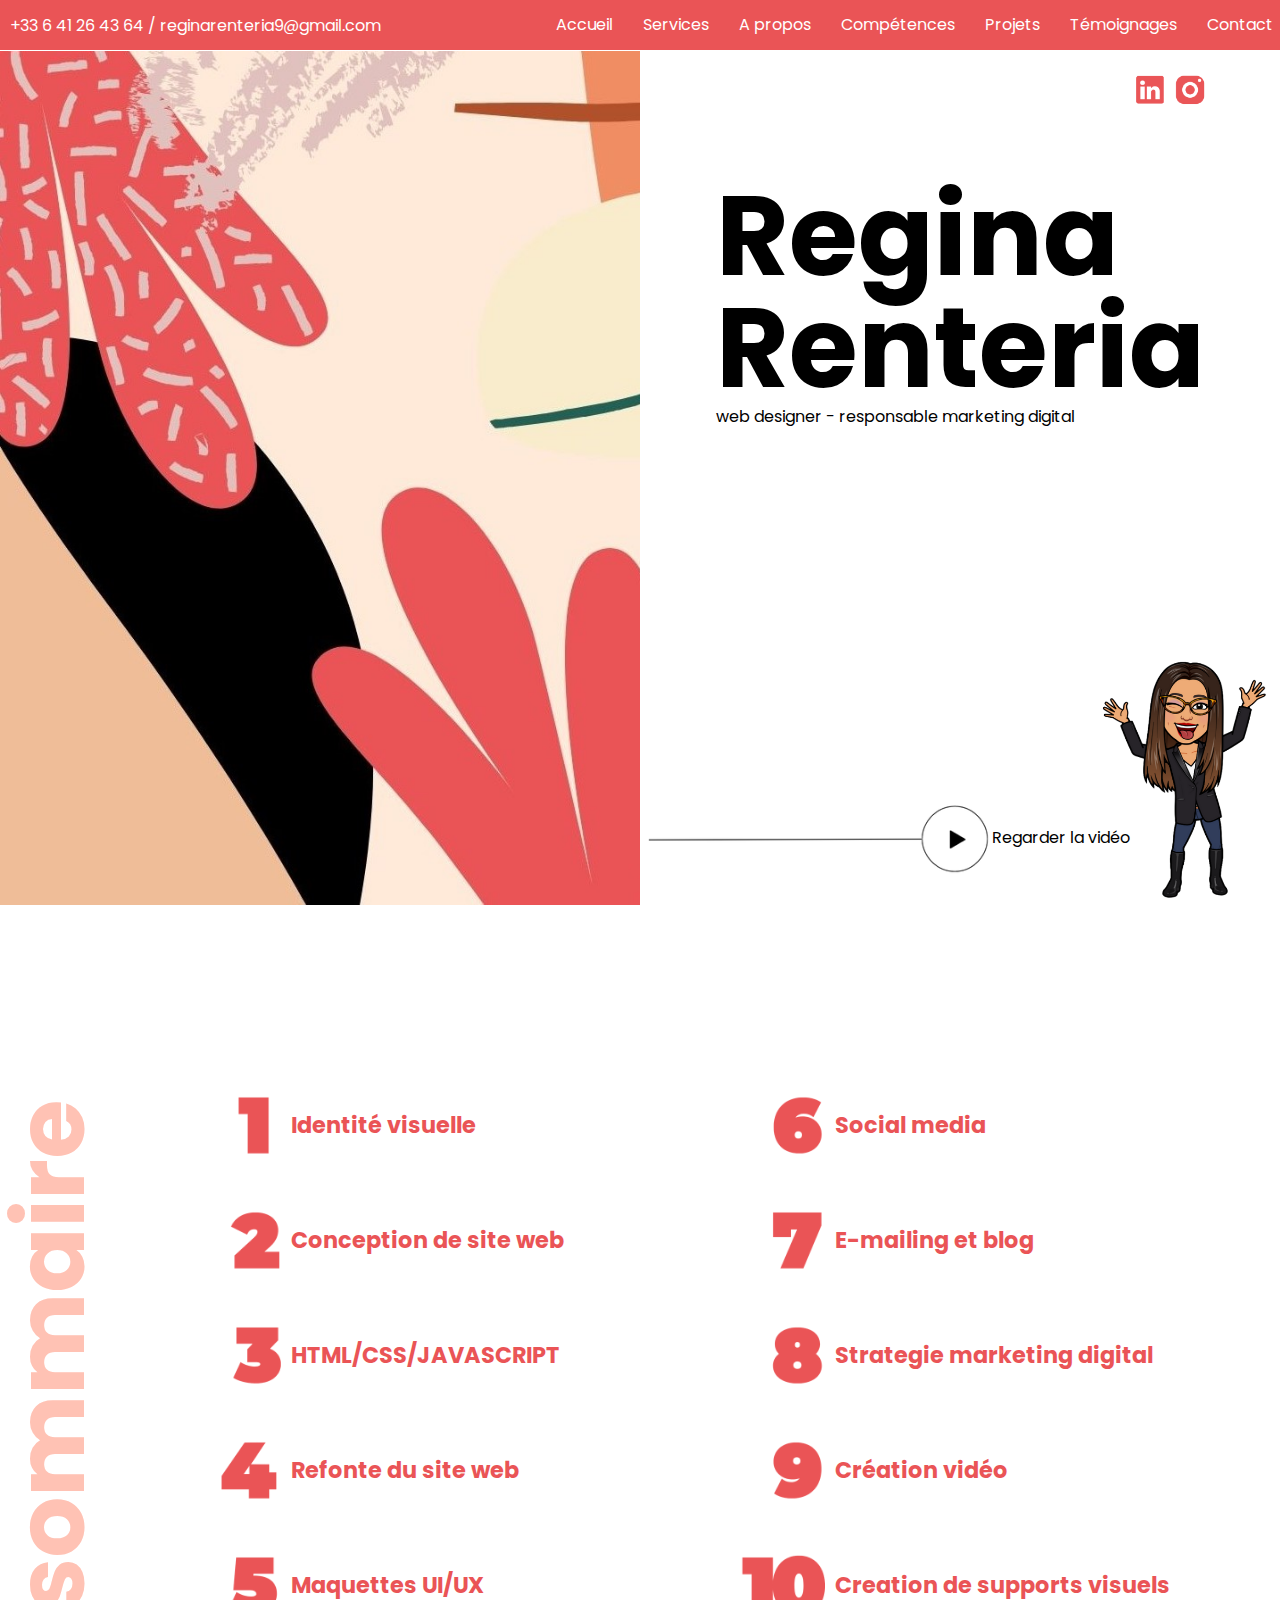
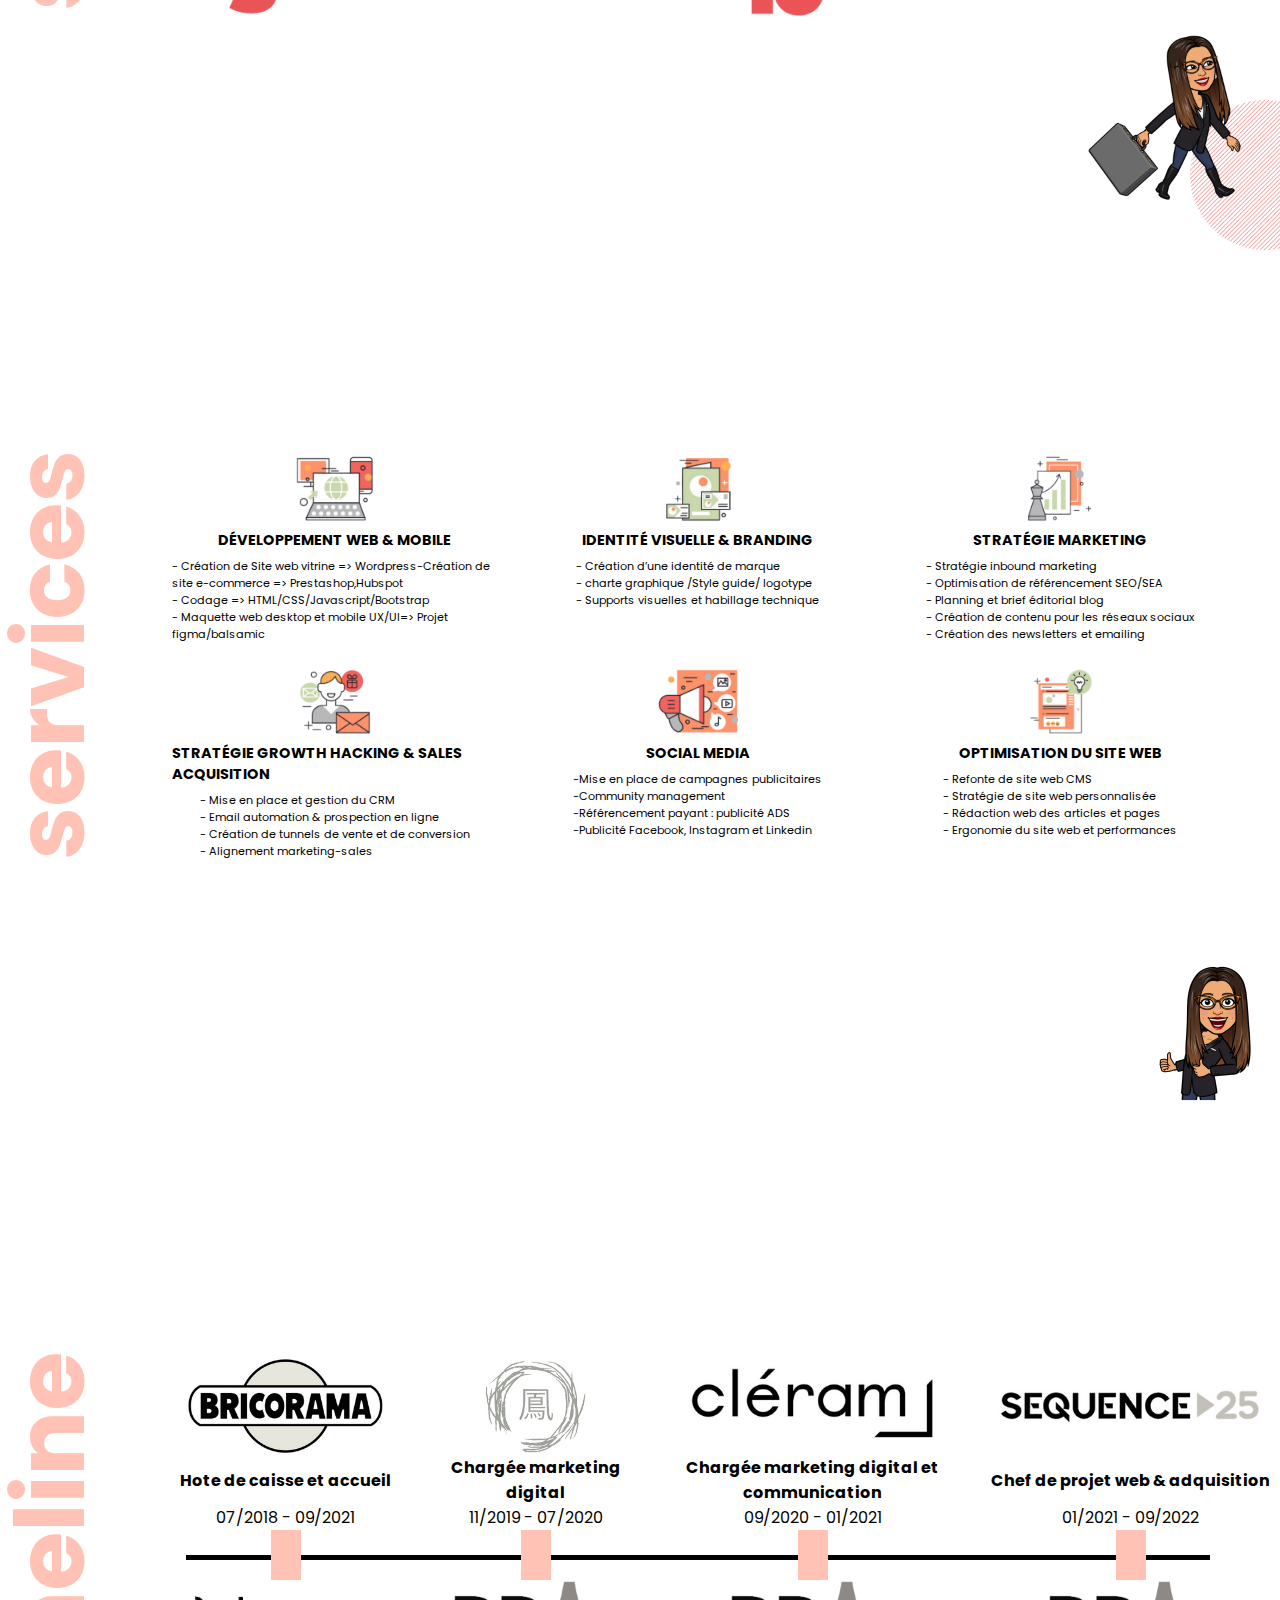
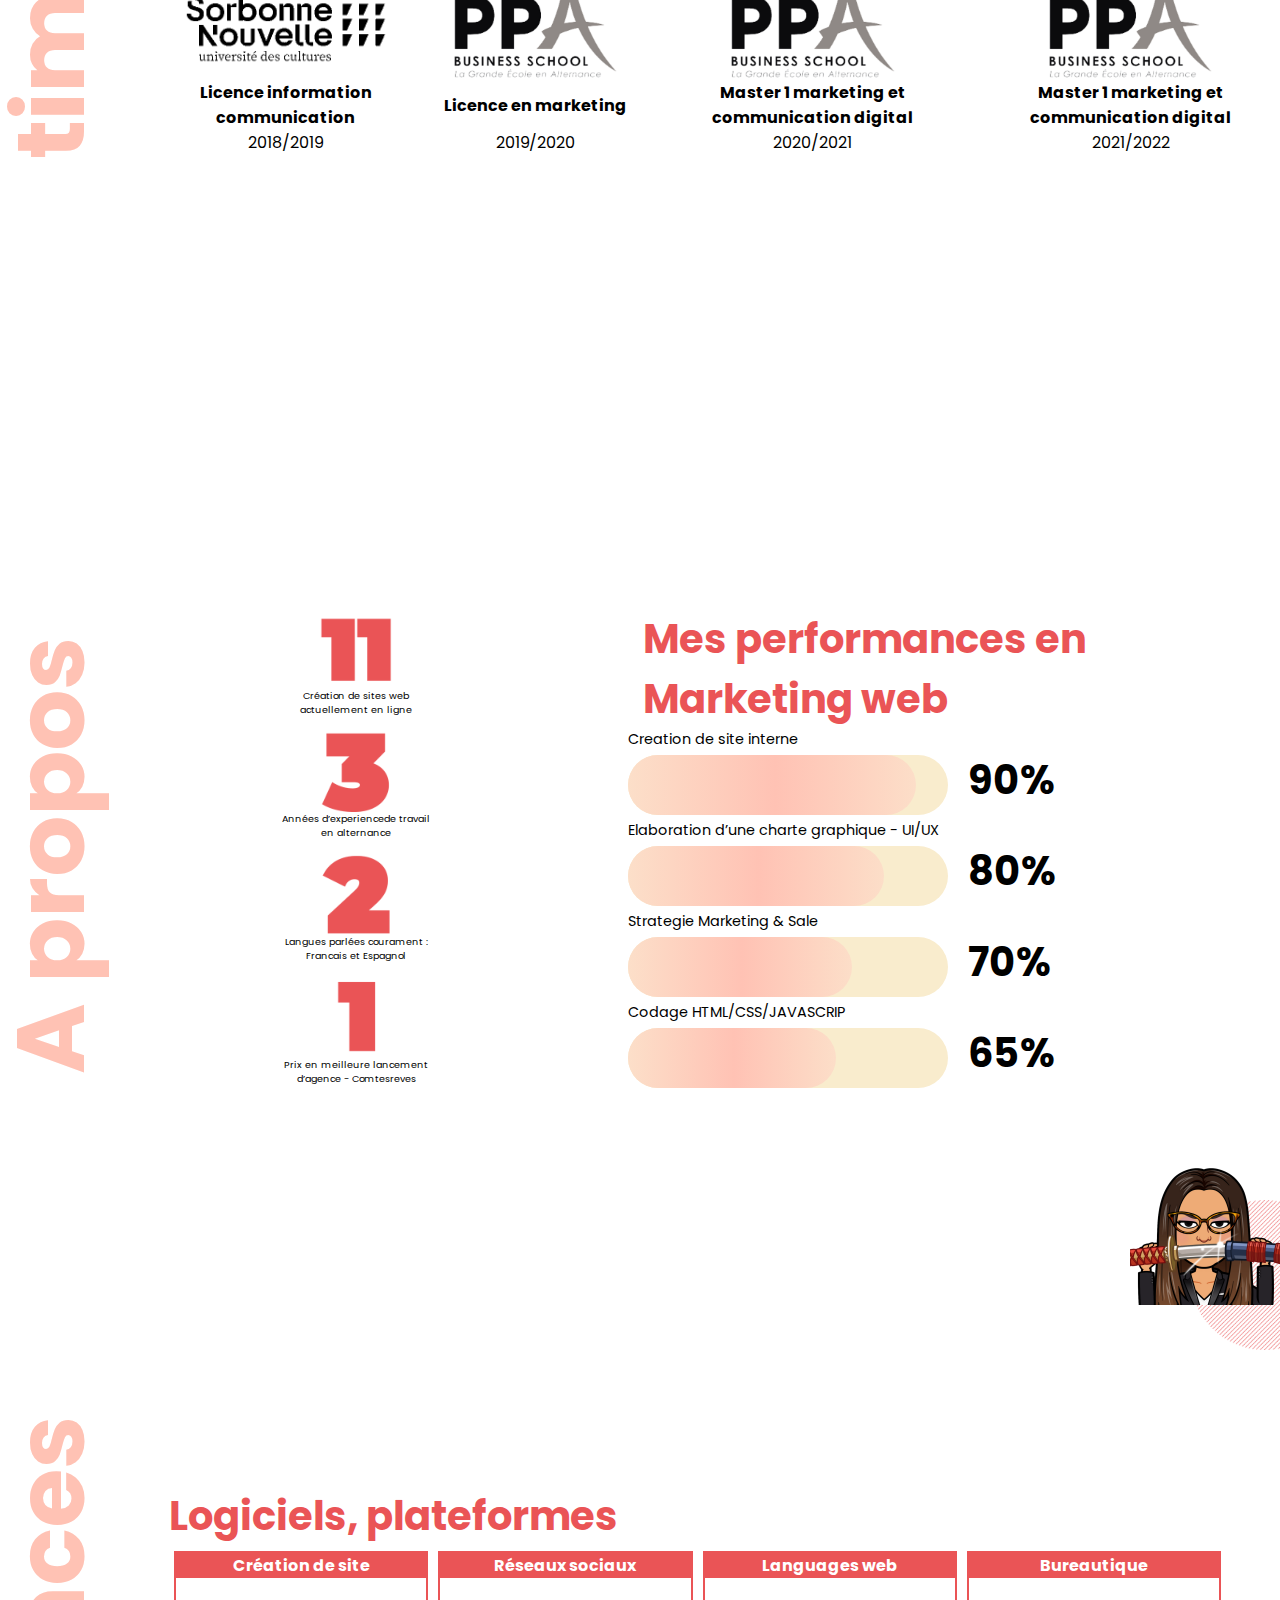
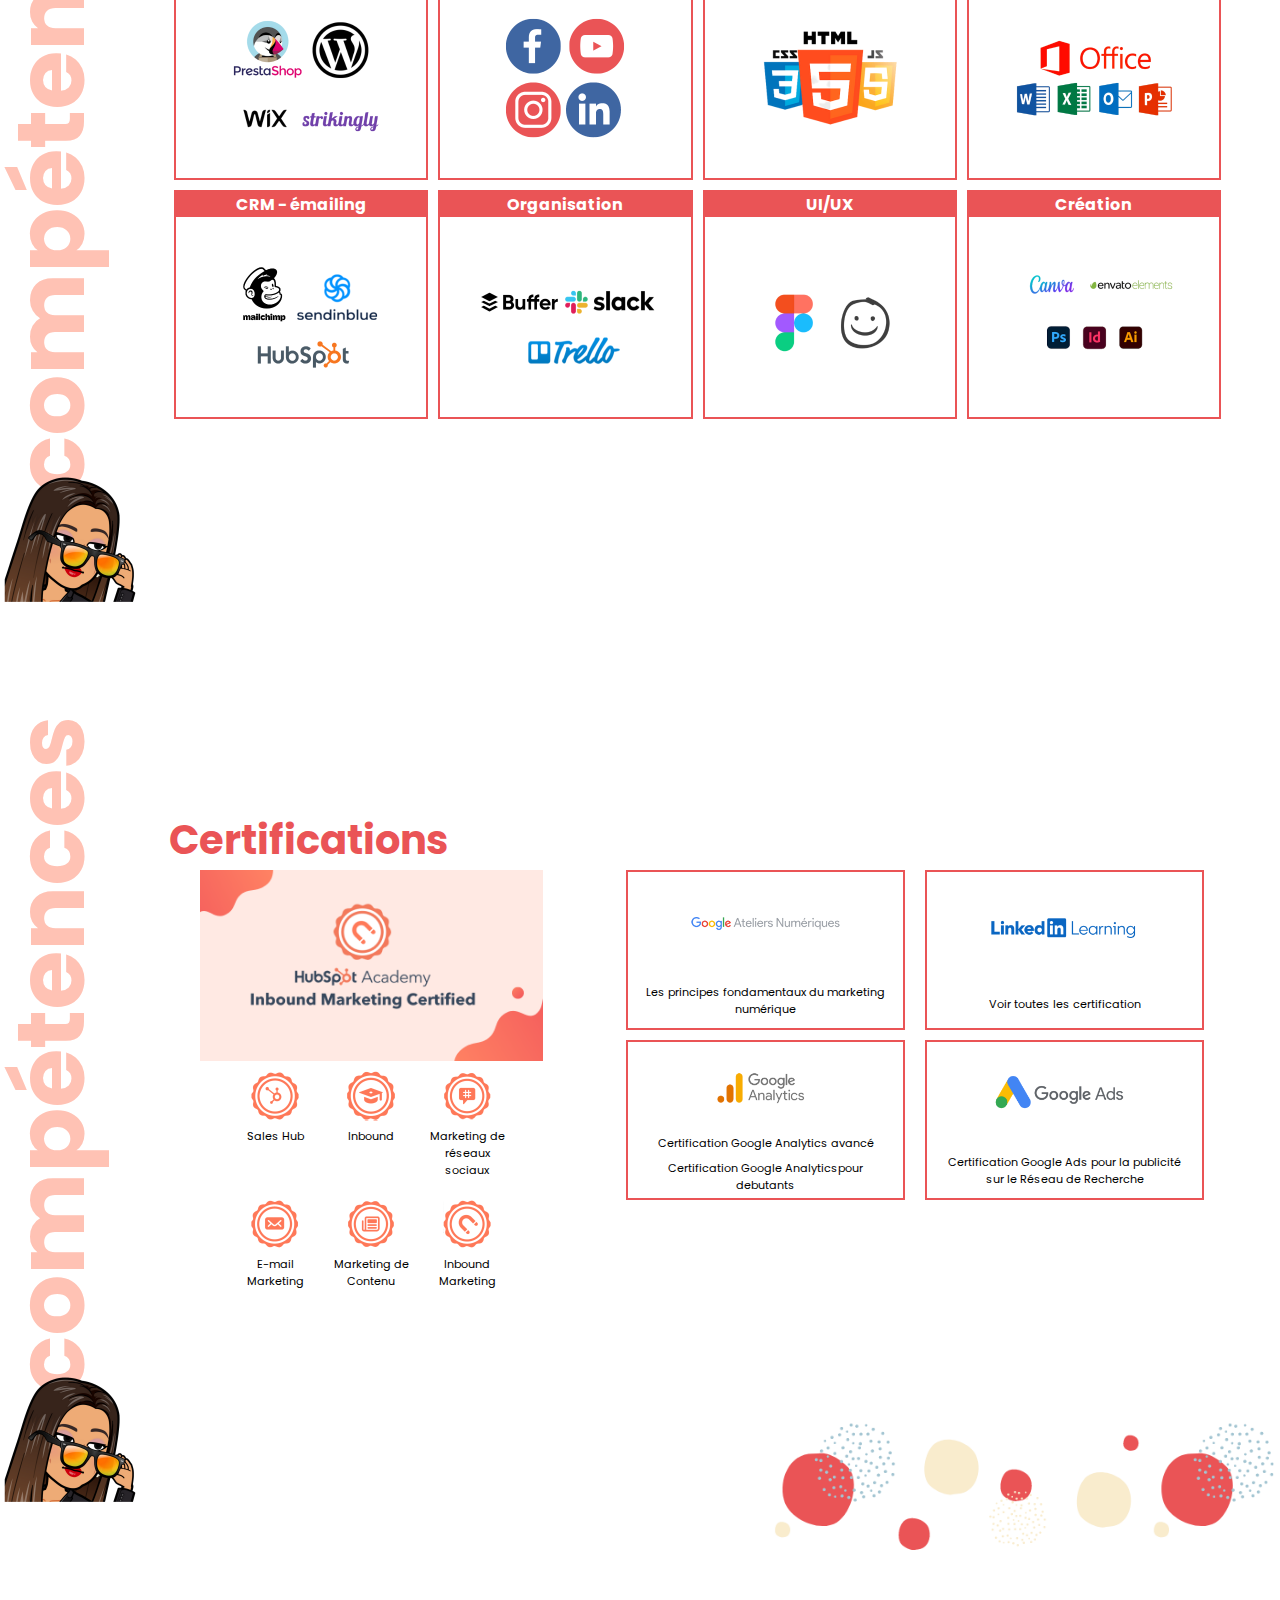
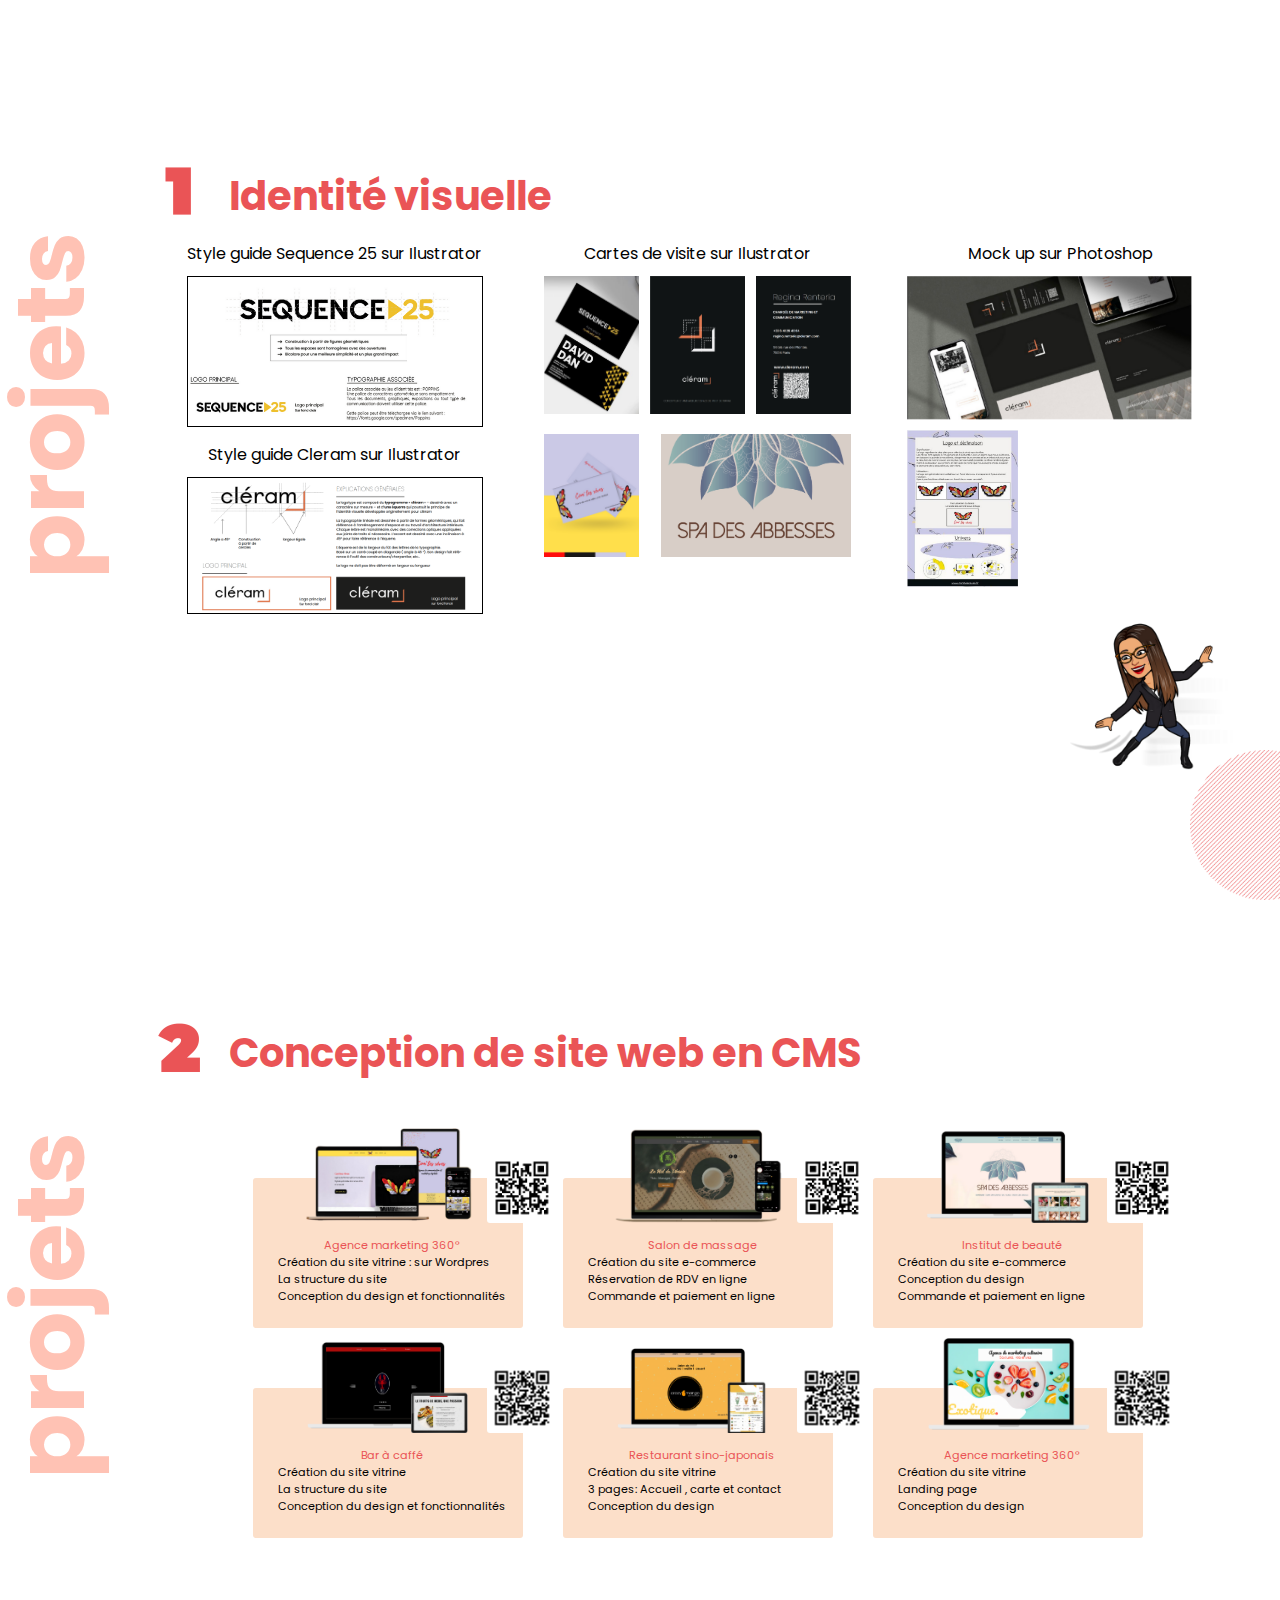
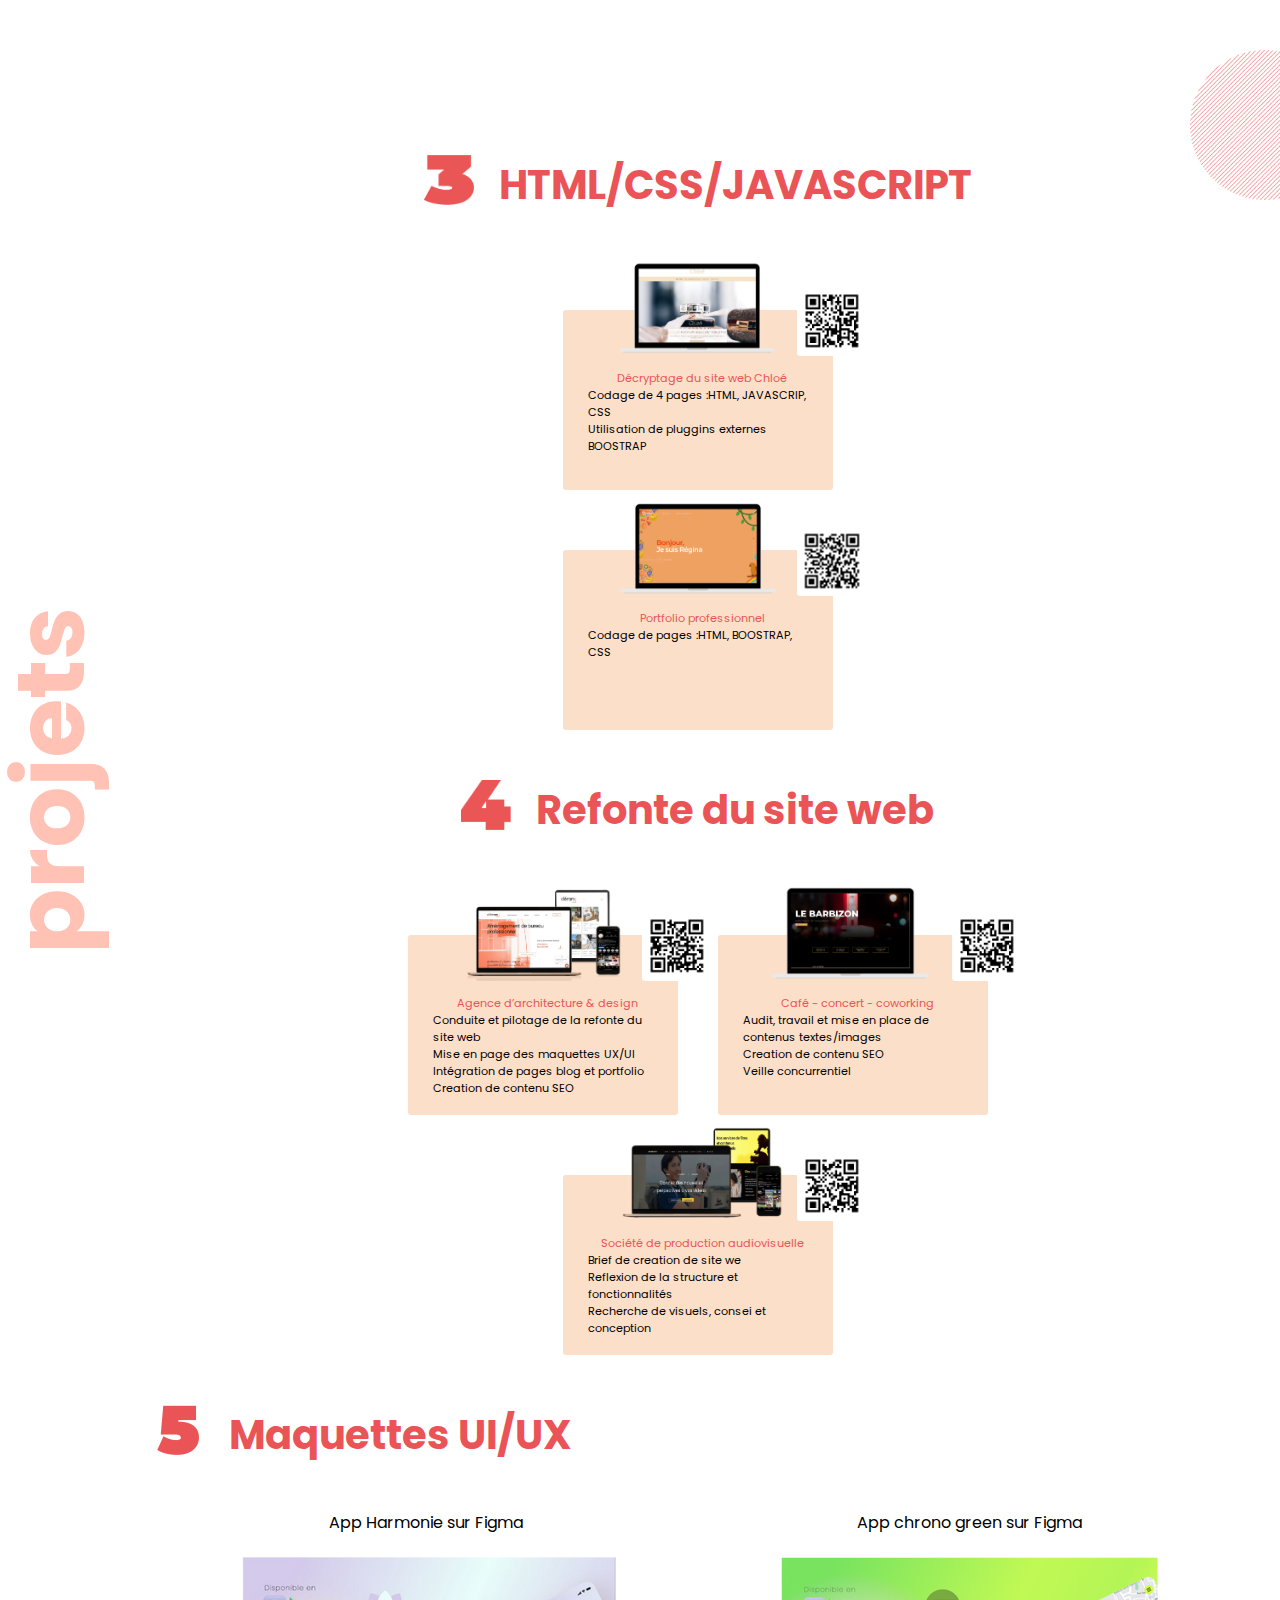
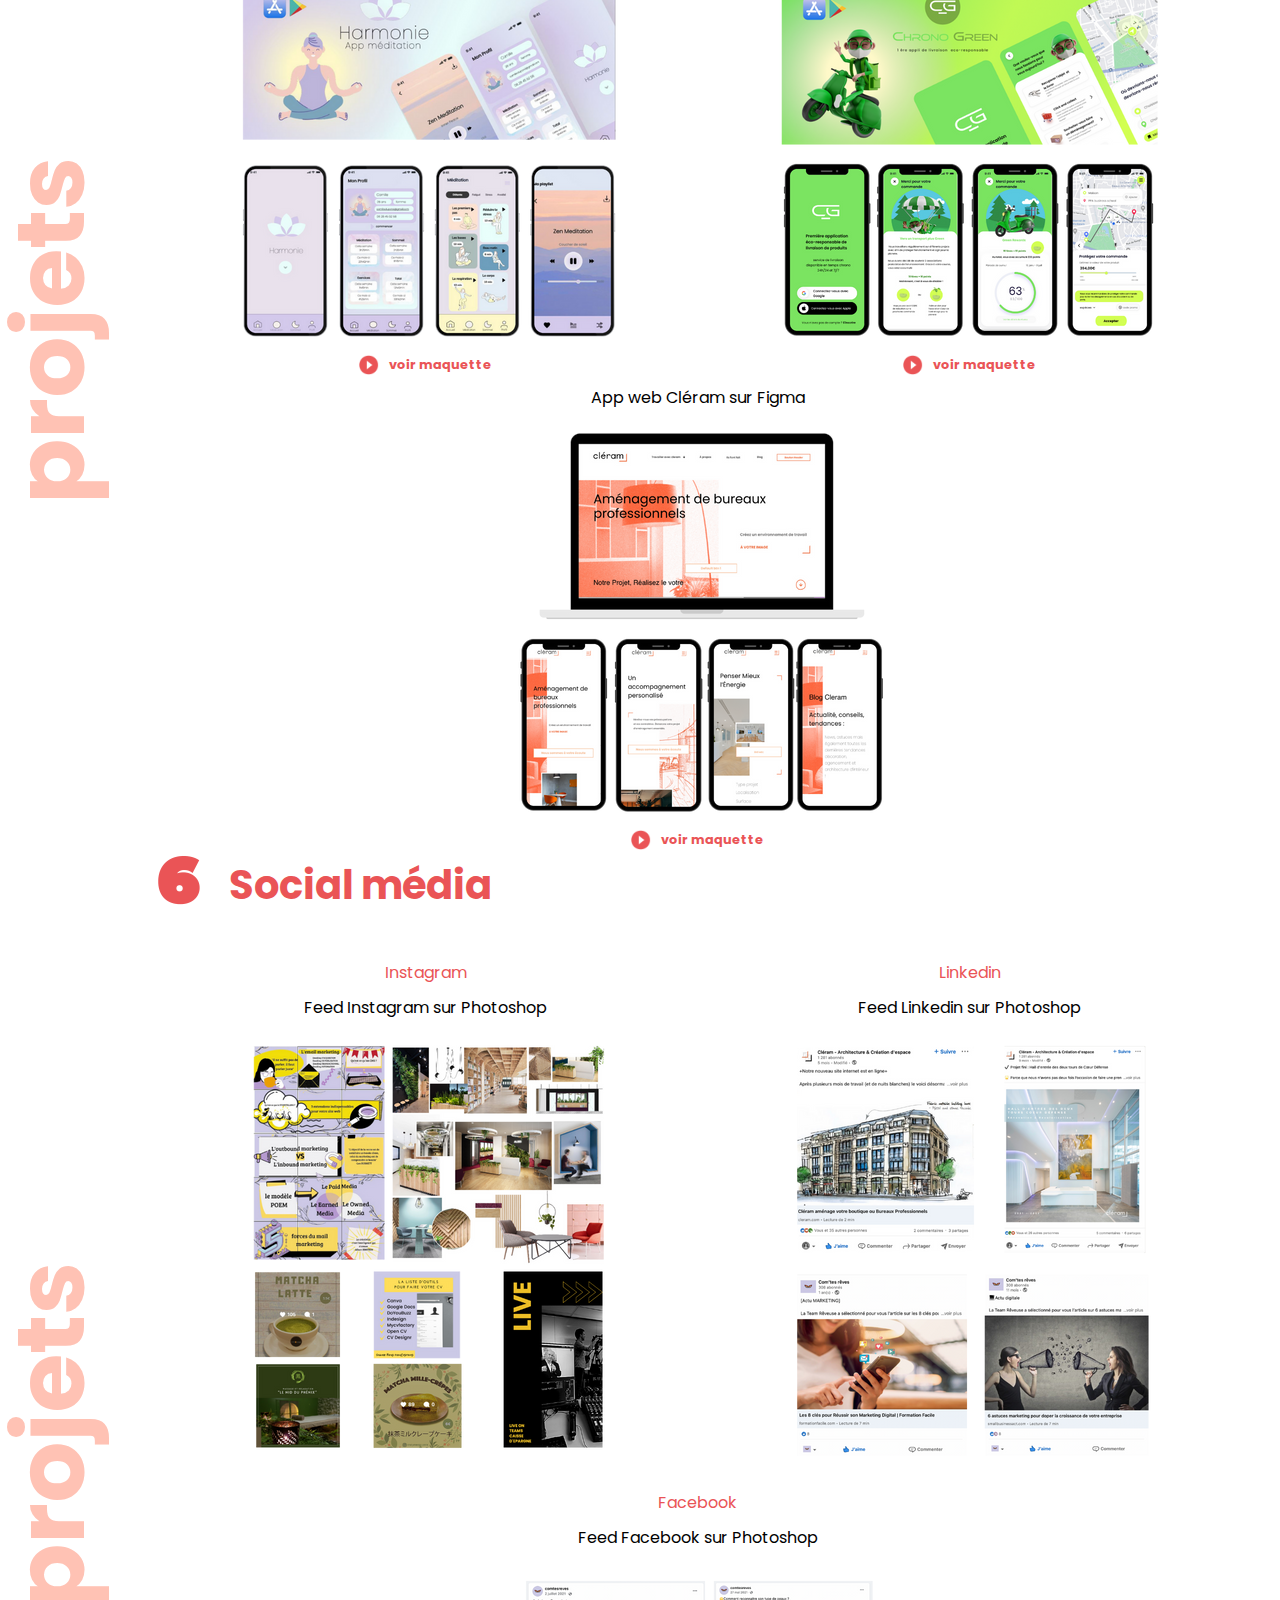
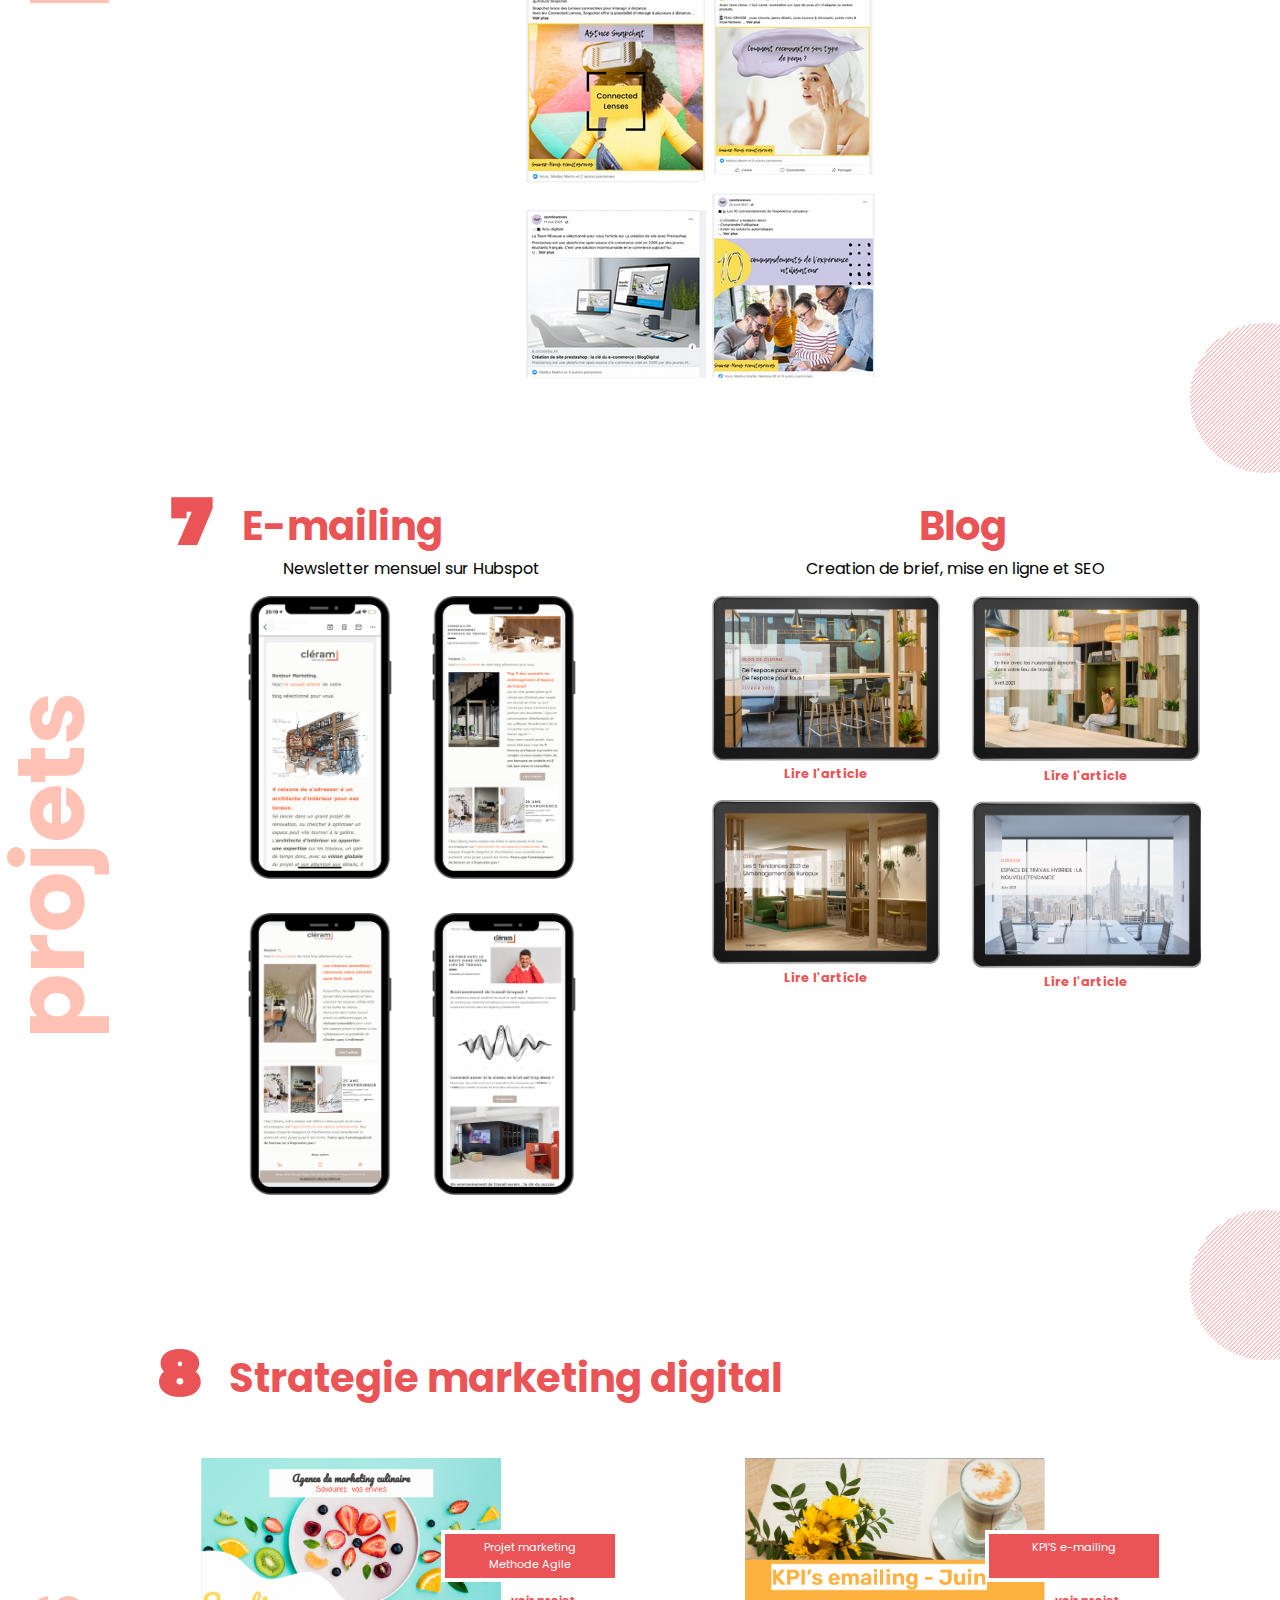
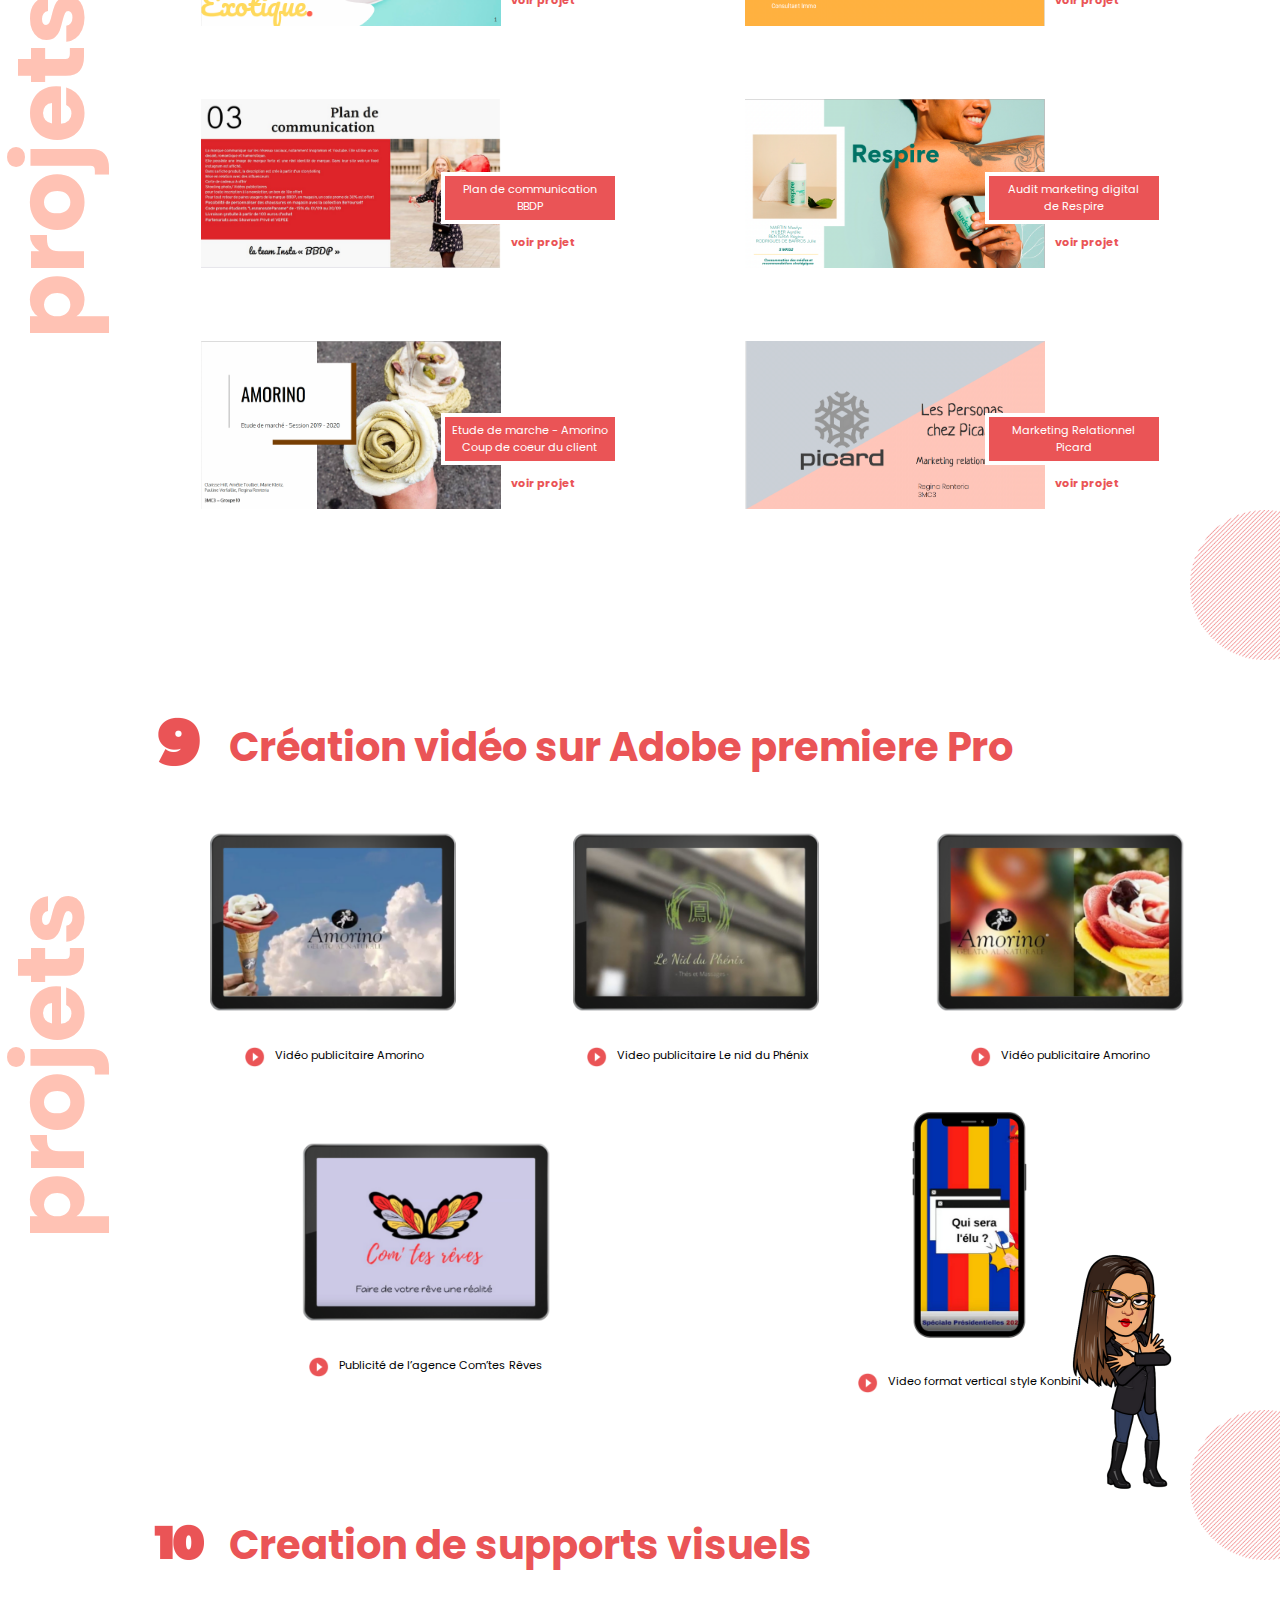
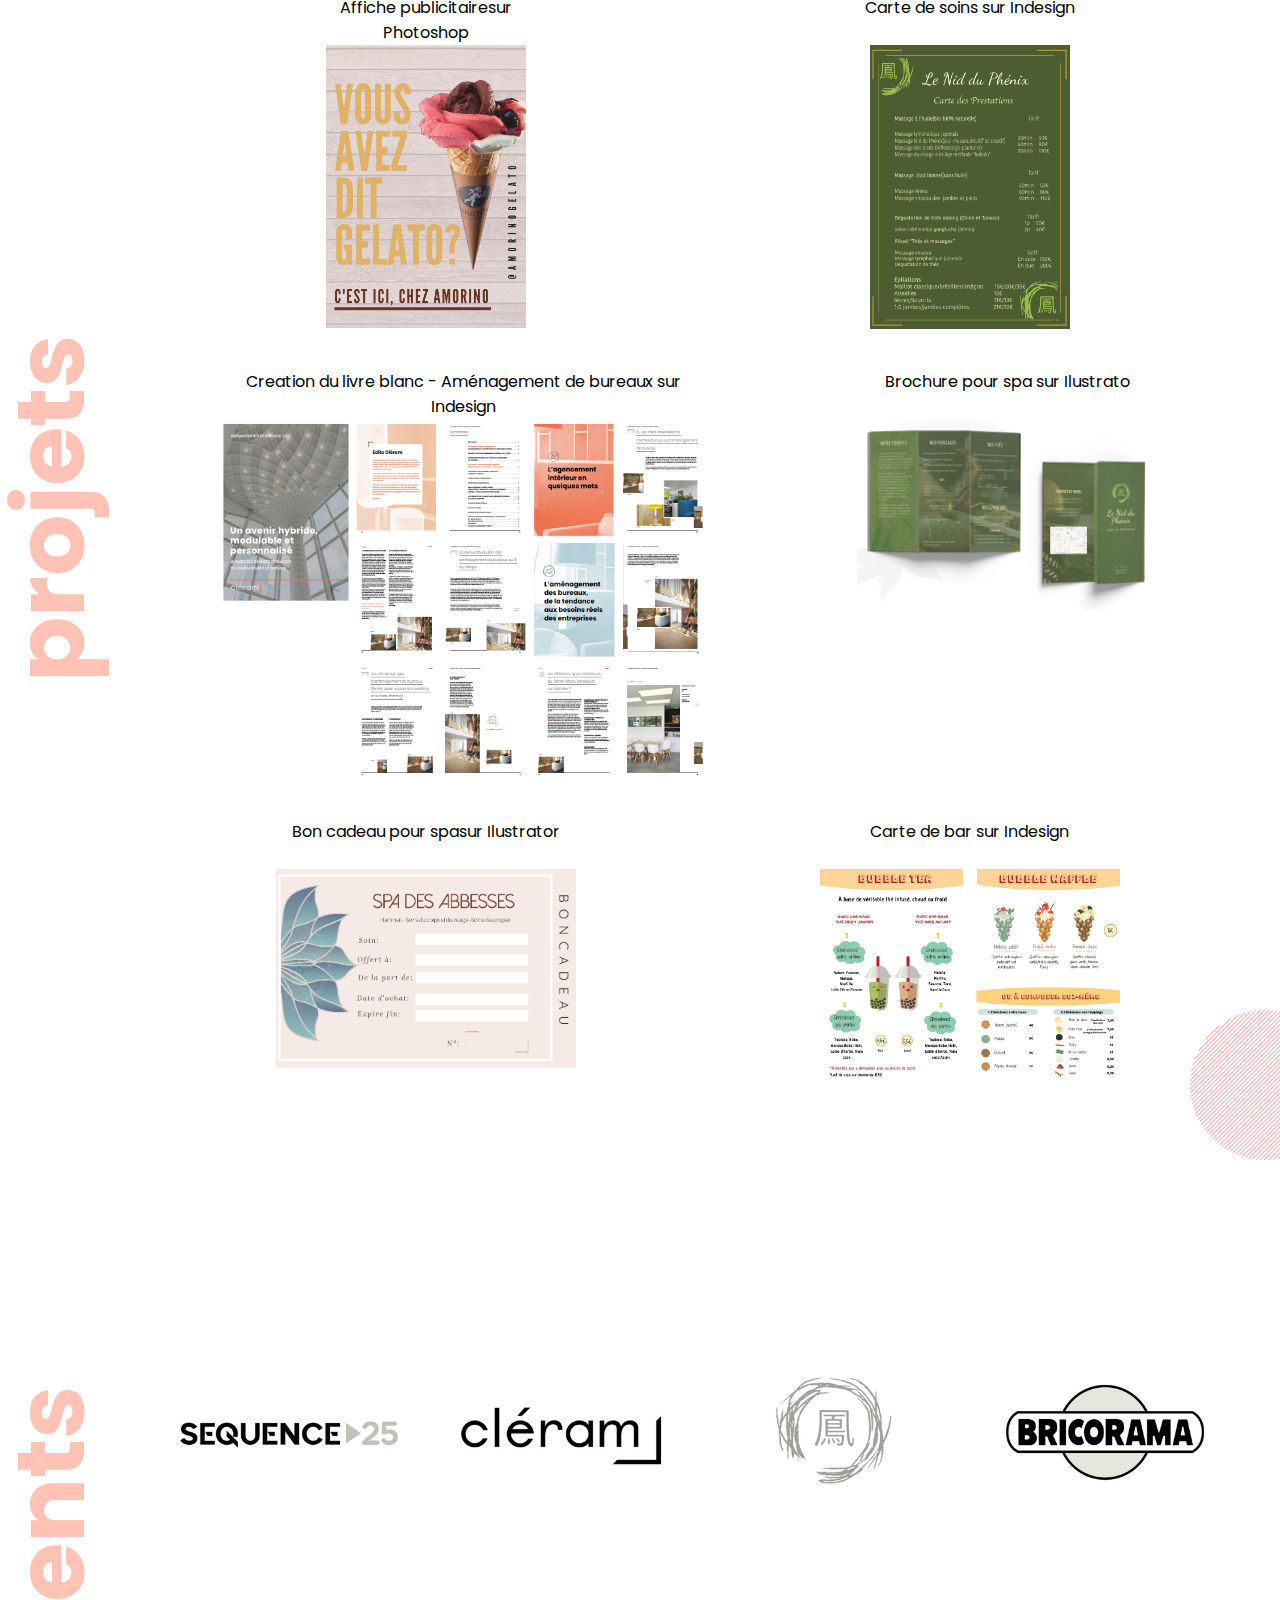
<file: index.html>
<!DOCTYPE html>
<html lang="en">

<head>
    <meta charset="UTF-8">
    <meta http-equiv="X-UA-Compatible" content="IE=edge">
    <meta name="viewport" content="width=device-width, initial-scale=1.0">
    <link rel="stylesheet" href="./css/style.css">
    <link rel="stylesheet" href="./css/menu.css">
    <script src="./js/menuSwitch.js" defer></script>
    <script src="./js/menuBurger.js" defer></script>
    <title>Regina portfolio</title>
    <link rel="icon" href="./images/icon.png" />
    <meta property="og:type" content="website" />
    <meta property="og:url" content="http://regina.romainlenoir.fr" />
    <meta property="og:site_name" content="Portfolio de Regina Renteria"/>
    <meta property="og:title" content="Portfolio de Regina Renteria"/>
    <meta property="og:image" content="https://regina.romainlenoir.fr/images/preview.JPG" />
    <meta property="og:description" content="Bienvenu sur mon portfolio, ce site a pour objectif de présenter mon parcours professionnel."/>
</head>

<body>
    <!--
    <nav>
        <div class="coordo">
            <p content="telephone=no">+33 6 41 26 43 64 / reginarenteria9@gmail.com</p>
        </div>
        <div class="menu_icon">
            <p>X</p>
        </div>
    </nav>
-->

    <nav id="navLandscape">
        <div class="coordo">
            <p>+33 6 41 26 43 64 / reginarenteria9@gmail.com</p>
        </div>
        <ul>
            <li class="menu-home"><a href="#accueil">Accueil</a></li>
            <li class="menu-about"><a href="#service">Services</a></li>
            <li class="menu-about"><a href="#a-propos">A propos</a></li>
            <li class="menu-about"><a href="#competences">Compétences</a></li>
            <li class="menu-about"><a href="#projet">Projets</a></li>
            <li class="menu-pictures"><a href="#temoins">Témoignages</a></li>
            <li class="menu-contact"><a href="#contact">Contact</a></li>
        </ul>
    </nav>

    <div class="menu-btn" id="menuBtn">
        <div class="menu-btn_burger" id="menuBtnBurger"></div>
    </div>


    <div id="sidebar">
        <ul>
            <li class="menu-home"><a href="#accueil">Accueil</a></li>
            <li class="menu-about"><a href="#service">Services</a></li>
            <li class="menu-about"><a href="#a-propos">A propos</a></li>
            <li class="menu-about"><a href="#competences">Compétences</a></li>
            <li class="menu-about"><a href="#projet">Projets</a></li>
            <li class="menu-pictures"><a href="#temoins">Témoignages</a></li>
            <li class="menu-contact"><a href="#contact">Contact</a></li>
        </ul>
    </div>

    <div class="icons">
        <a href="https://www.linkedin.com/in/regina-renteria/"><img src="./images/lkd_icon.png" alt="lkd_icon.png"></a>
        <a href="https://instagram.com/nagirarent?igshid=YmMyMTA2M2Y="><img src="./images/insta_icon.png"
                alt="insta_icon.png"></a>
    </div>

    <section class="accueil" id="accueil">
        <div class="parts">
            <div class="left">

            </div>
            <div class="right">
                <div class="box bloc_name">
                    <p class="name">
                        Regina<br>
                        Renteria
                    </p>
                    <p>web designer - responsable marketing digital</p>
                </div>
                <div class="box link">
                    <div class="line_play"></div>
                    <p>Regarder la vidéo</p>
                </div>
            </div>
        </div>
        <img class="me_6" src="./images/home/me_6.png" alt="me_6.png">
    </section>

    <section class="sommaire">
        <div>
            <h2>sommaire</h2>
        </div>
        <div class="contenu">
            <div class="parts">

                <div class="blocs">
                    <a href="#projet">
                        <div class="bloc">
                            <img src="./images/sommaire/numérotation-01.png" alt="numérotation-01.png">
                            <p>Identité visuelle</p>
                        </div>
                    </a>

                    <a href="#conception_site">
                        <div class="bloc">
                            <img src="./images/sommaire/numérotation-02.png" alt="numérotation-02.png">
                            <p>Conception de site web</p>
                        </div>
                    </a>

                    <a href="#html">
                        <div class="bloc">
                            <img src="./images/sommaire/numérotation-03.png" alt="numérotation-03.png">
                            <p>HTML/CSS/JAVASCRIPT</p>
                        </div>
                    </a>

                    <a href="#refont">
                        <div class="bloc">
                            <img src="./images/sommaire/numérotation-04.png" alt="numérotation-04.png">
                            <p>Refonte du site web</p>
                        </div>
                    </a>
                    <a href="#maquette">
                        <div class="bloc">
                            <img src="./images/sommaire/numérotation-05.png" alt="numérotation-05.png">
                            <p>Maquettes UI/UX</p>
                        </div>
                    </a>
                </div>

                <div class="blocs">
                    <a href="#social_media">
                        <div class="bloc">
                            <img src="./images/sommaire/numérotation-06.png" alt="numérotation-06.png">
                            <p>Social media</p>
                        </div>
                    </a>

                    <a href="#mailing">
                        <div class="bloc">
                            <img src="./images/sommaire/numérotation-07.png" alt="numérotation-07.png">
                            <p>E-mailing et blog</p>
                        </div>
                    </a>

                    <a href="#strategie">
                        <div class="bloc">
                            <img src="./images/sommaire/numérotation-08.png" alt="numérotation-08.png">
                            <p>Strategie marketing digital</p>
                        </div>
                    </a>

                    <a href="#creat_video">
                        <div class="bloc">
                            <img src="./images/sommaire/numérotation-09.png" alt="numérotation-09.png">
                            <p>Création vidéo</p>
                        </div>
                    </a>

                    <a href="#creat_visuel">
                        <div class="bloc">
                            <img src="./images/sommaire/numérotation-10.png" alt="numérotation-10.png">
                            <p>Creation de supports visuels</p>
                        </div>
                    </a>
                </div>

            </div>
        </div>
        <img class="circle" src="./images/element-2.png" alt="element-2.png">
        <img class="me_5" src="./images/sommaire/me_5.png" alt="me_5.png">
    </section>

    <section class="service" id="service">
        <div>
            <h2>services</h2>
        </div>
        <div class="contenu">
            <h3 class="mobile_h3">Services</h3>
            <div class="parts">

                <div class="bloc">
                    <img src="./images/service/DÉVELOPPEMENT.png" alt="DÉVELOPPEMENT.png">
                    <p class="title">DÉVELOPPEMENT WEB & MOBILE</p>
                    <p class="row">
                        - Création de Site web vitrine => Wordpress-Création de site e-commerce => Prestashop,Hubspot
                        <br>
                        - Codage => HTML/CSS/Javascript/Bootstrap <br>
                        - Maquette web desktop et mobile UX/UI=> Projet figma/balsamic
                    </p>
                </div>

                <div class="bloc">
                    <img src="./images/service/IDENTITÉ-VISUELLE.png" alt="IDENTITÉ-VISUELLE.png">
                    <p class="title">IDENTITÉ VISUELLE & BRANDING</p>
                    <p class="row">
                        - Création d’une identité de marque <br>
                        - charte graphique /Style guide/ logotype <br>
                        - Supports visuelles et habillage technique</p>
                </div>

                <div class="bloc">
                    <img src="./images/service/STRATÉGIE-MARKETING.png" alt="STRATÉGIE-MARKETING.png">
                    <p class="title">STRATÉGIE MARKETING</p>
                    <p class="row">
                        - Stratégie inbound marketing <br>
                        - Optimisation de référencement SEO/SEA <br>
                        - Planning et brief éditorial blog <br>
                        - Création de contenu pour les réseaux sociaux <br>
                        - Création des newsletters et emailing
                    </p>
                </div>

                <div class="bloc">
                    <img src="./images/service/STRATÉGIE.png" alt="STRATÉGIE.png">
                    <p class="title">STRATÉGIE GROWTH HACKING & SALES ACQUISITION</p>
                    <p class="row">
                        - Mise en place et gestion du CRM <br>
                        - Email automation & prospection en ligne <br>
                        - Création de tunnels de vente et de conversion <br>
                        - Alignement marketing-sales
                    </p>
                </div>

                <div class="bloc">
                    <img src="./images/service/SOCIAL-MEDIA.png" alt="SOCIAL-MEDIA.png">
                    <p class="title">SOCIAL MEDIA</p>
                    <p class="row">
                        -Mise en place de campagnes publicitaires <br>
                        -Community management <br>
                        -Référencement payant : publicité ADS <br>
                        -Publicité Facebook, Instagram et Linkedin
                    </p>
                </div>

                <div class="bloc">
                    <img src="./images/service/OPTIMISATION-DU-SITE-WEB.png" alt="OPTIMISATION-DU-SITE-WEB.png">
                    <p class="title">OPTIMISATION DU SITE WEB</p>
                    <p class="row">
                        - Refonte de site web CMS <br>
                        - Stratégie de site web personnalisée <br>
                        - Rédaction web des articles et pages <br>
                        - Ergonomie du site web et performances
                    </p>
                </div>

            </div>
        </div>
        <img class="me_4" src="./images/service/me_4.png" alt="me_4.png">
    </section>

    <section class="timeline">
        <div>
            <h2>timeline</h2>
        </div>
        <div class="contenu">
            <h3 class="mobile_h3">timeline</h3>
            <div class="parts">

                <div class="bloc">
                    <img src="./images/timeline/logo_bricorama.png" alt="logo_bricorama.png">
                    <p class="name">Hote de caisse et accueil</p>
                    <p class="date">07/2018 - 09/2021</p>
                    <div class="center_bloc"></div>
                    <img src="./images/timeline/sorbonne.png" alt="sorbonne.png">
                    <p class="name">Licence information communication</p>
                    <p class="date">2018/2019</p>
                </div>

                <div class="bloc">
                    <img src="./images/timeline/Le_nid_du_phenix.png" alt="Le_nid_du_phenix.png">
                    <p class="name">Chargée marketing digital</p>
                    <p class="date">11/2019 - 07/2020</p>
                    <div class="center_bloc"></div>
                    <img src="./images/timeline/ppa.png" alt="ppa.png">
                    <p class="name">Licence en marketing</p>
                    <p class="date">2019/2020</p>
                </div>

                <div class="bloc">
                    <img src="./images/timeline/logo_cleram.png" alt="logo_cleram.png">
                    <p class="name">Chargée marketing digital et communication</p>
                    <p class="date">09/2020 - 01/2021</p>
                    <div class="center_bloc"></div>
                    <img src="./images/timeline/ppa.png" alt="ppa.png">
                    <p class="name">Master 1 marketing et communication digital</p>
                    <p class="date">2020/2021</p>
                </div>

                <div class="bloc">
                    <img src="./images/timeline/logo_sequence25.png" alt="logo_sequence25.png">
                    <p class="name">Chef de projet web & adquisition</p>
                    <p class="date">01/2021 - 09/2022</p>
                    <div class="center_bloc"></div>
                    <img src="./images/timeline/ppa.png" alt="ppa.png">
                    <p class="name">Master 1 marketing et communication digital</p>
                    <p class="date">2021/2022</p>
                </div>

                <div class="line"></div>

            </div>
        </div>
        
    </section>

    <section class="perform_market" id="a-propos">
        <div>
            <h2>A propos</h2>
        </div>
        <div class="contenu">
            <h3 class="mobile_h3">A propos</h3>
            <div class="parts">
                <div class="left">
                    <img src="./images/perform_market/numérotation-11.png" alt="numérotation-11.png">
                    <p>Création de sites web actuellement en ligne</p>
                    <img src="./images/perform_market/numérotation-03.png" alt="numérotation-03.png">
                    <p>Années d’experiencede travail en alternance</p>
                    <img src="./images/perform_market/numérotation-02.png" alt="numérotation-02.png">
                    <p>Langues parlées courament : Francais et Espagnol</p>
                    <img src="./images/perform_market/numérotation-01.png" alt="numérotation-01.png">
                    <p>Prix en meilleure lancement d’agence - Comtesreves</p>
                </div>

                <div class="right">
                    <h3>Mes performances en Marketing web</h3>
                    <p>Creation de site interne</p>
                    <div class="jauge">
                        <div class="back">
                            <div class="front per_90"></div>
                        </div>
                        <p>90%</p>
                    </div>

                    <p>Elaboration d’une charte graphique - UI/UX</p>
                    <div class="jauge">
                        <div class="back">
                            <div class="front per_80"></div>
                        </div>
                        <p>80%</p>
                    </div>

                    <p>Strategie Marketing & Sale</p>
                    <div class="jauge">
                        <div class="back">
                            <div class="front per_70"></div>
                        </div>
                        <p>70%</p>
                    </div>

                    <p>Codage HTML/CSS/JAVASCRIP</p>
                    <div class="jauge">
                        <div class="back">
                            <div class="front per_65"></div>
                        </div>
                        <p>65%</p>
                    </div>

                </div>
            </div>
        </div>
        <img class="circle" src="./images/element-2.png" alt="element-2.png">
        <img class="me_3" src="./images/perform_market/me_3.png" alt="me_3.png">
    </section>

    <section class="logiciel_plateformes">
        <div>
            <h2>compétences</h2>
        </div>

        <div class="contenu">
            <h3>Logiciels, plateformes</h3>
            <div class="parts">

                <div class="card">
                    <p class="title">Création de site</p>
                    <img src="./images/logiciel_application/Icon-Creation-de-site.png" alt="Icon-Creation-de-site.png">
                </div>

                <div class="card">
                    <p class="title">Réseaux sociaux</p>
                    <img src="./images/logiciel_application/icon-reseau.png" alt="Icon-reseau.png">
                </div>

                <div class="card">
                    <p class="title">Languages web</p>
                    <img src="./images/logiciel_application/Icon-Langague-web.png" alt="Icon-Langague-web.png">
                </div>

                <div class="card">
                    <p class="title">Bureautique</p>
                    <img src="./images/logiciel_application/Icon-Bureautique.png" alt="Icon-Bureautique.png">
                </div>

                <div class="card">
                    <p class="title">CRM - émailing</p>
                    <img src="./images/logiciel_application/Icon-CRM-émailing.png" alt="Icon-CRM-émailing.png">
                </div>

                <div class="card">
                    <p class="title">Organisation</p>
                    <img src="./images/logiciel_application/Icon-Organisation.png" alt="Icon-Organisation.png">
                </div>

                <div class="card">
                    <p class="title">UI/UX</p>
                    <img src="./images/logiciel_application/Icon-UI_UX.png" alt="Icon-UI_UX.png">
                </div>

                <div class="card">
                    <p class="title">Création</p>
                    <img src="./images/logiciel_application/Icon-Creation.png" alt="Icon-Creation.png">
                </div>

            </div>
        </div>
        <img class="me_2" src="./images/skill/me_2.png" alt="me_2.png">
    </section>

    <section class="certification" id="competences">
        <div>
            <h2>compétences</h2>
        </div>

        <div class="contenu">
            <h3>Certifications</h3>
            <div class="parts">
                <div class="left">
                    <img src="./images/skill/hubspot.png" alt="hubspot.png">
                    <div class="blocs">
                        <div class="box">
                            <div class="bloc">
                                <a href="https://google.fr"><img src="./images/skill/cert_saleshub.png"
                                        alt="cert_saleshub.png"></a>
                                <p>Sales Hub</p>
                            </div>
                            <div class="bloc">
                                <a href="https://google.fr"><img src="./images/skill/cert_inbound.png"
                                        alt="cert_inbound.png"></a>
                                <p>Inbound</p>
                            </div>
                            <div class="bloc">
                                <a href="https://google.fr"><img src="./images/skill/cert_market_res.png"
                                        alt="cert_market_res.png"></a>
                                <p>Marketing de réseaux sociaux</p>
                            </div>
                        </div>
                        <div class="box">
                            <div class="bloc">
                                <a href="https://google.fr"><img src="./images/skill/cert_email_market.png"
                                        alt="cert_email_market.png"></a>
                                <p>E-mail Marketing</p>
                            </div>
                            <div class="bloc">
                                <a href="https://google.fr"><img src="./images/skill/cert_market_cont.png"
                                        alt="cert_market_cont.png"></a>
                                <p>Marketing de Contenu</p>
                            </div>
                            <div class="bloc">
                                <a href="https://google.fr"><img src="./images/skill/cert_inbound_market.png"
                                        alt="cert_inbound_market.png"></a>
                                <p>Inbound Marketing</p>
                            </div>
                        </div>
                    </div>
                </div>

                <div class="right">
                    <div class="blocs">
                        <div class="box">
                            <div class="bloc">
                                <img src="./images/skill/google_atelier.png" alt="google_atelier.png">
                                <p>Les principes fondamentaux du marketing numérique</p>
                            </div>
                            <div class="bloc">
                                <img src="./images/skill/linkedin.png" alt="linkedin.png">
                                <p>Voir toutes les certification</p>
                            </div>
                        </div>
                        <div class="box">
                            <div class="bloc">
                                <img src="./images/skill/google_analy.png" alt="google_analy.png">
                                <p>Certification Google Analytics avancé</p>
                                <p>Certification Google Analyticspour debutants</p>
                            </div>
                            <div class="bloc">
                                <img src="./images/skill/google_ads.png" alt="google_ads.png">
                                <p>Certification Google Ads pour la publicité sur le Réseau de Recherche</p>
                            </div>
                        </div>
                    </div>
                </div>

            </div>
        </div>
        <img class="circle2" src="./images/skill/circle_2.png" alt="circle_2.png">
        <img class="me_2" src="./images/skill/me_2.png" alt="me_2.png">
    </section>

    <section class="identite_visuelle" id="projet">
        <div>
            <h2>projets</h2>
        </div>

        <div class="contenu">
            <div class="title_h3">
                <img src="./images/numérotation-01.png" alt="num1.png">
                <h3>Identité visuelle</h3>
            </div>
            <div class="parts">
                <div class="box">
                    <p>Style guide Sequence 25 sur Ilustrator</p>
                    <div class="images images_1">
                        <img src="./images/project/s25_3.png" alt="s25_3.png">
                        <p>Style guide Cleram sur Ilustrator</p>
                        <img src="./images/project/cleram_3.png" alt="cleram_3.png">
                    </div>
                </div>
                <div class="box">
                    <p>Cartes de visite sur Ilustrator</p>
                    <div class="images images_2">
                        <div class="top">
                            <img src="./images/project/s25_2.png" alt="s25_2.png">
                            <img src="./images/project/cleram_2.png" alt="cleram_2.png">
                            <img src="./images/project/cleram_1.png" alt="cleram_1.png">
                        </div>
                        <div class="bottom">
                            <img class="comtesreves" src="./images/project/comtesreves_1.png" alt="comtesreves_1.png">
                            <img class="cartevisite" src="./images/project/carteVisite_recto.png"
                                alt="carteVisite_recto.png">
                        </div>
                    </div>
                </div>
                <div class="box">
                    <p>Mock up sur Photoshop</p>
                    <div class="images images_3">
                        <img src="./images/project/s25_1.png" alt="s25_1.png">
                        <img class="comtesreves2" src="./images/project/comtesreves_2.png" alt="comtesreves_2.png">
                    </div>
                </div>
            </div>
        </div>
        <img class="circle" src="./images/element-2.png" alt="element-2.png">
        <img class="me_11" src="./images/project/me_11.png" alt="me_11.png">
    </section>

    <section class="conception_site html_css" id="conception_site">
        <div>
            <h2>projets</h2>
        </div>

        <div class="contenu">
            <div class="title_h3">
                <img src="./images/numérotation-02.png" alt="num2.png">
                <h3>Conception de site web en CMS</h3>
            </div>
            <div class="parts">
                <div class="boxs">
                    <div class="box">
                        <img class="preview" src="./images/project2/site_comtesreves.png" alt="site_comtesreves.png">
                        <img class="qr" src="./images/project2/qr_comtesreves.png" alt="qr_comtesreves.png">
                        <div class="text">
                            <p class="title">Agence marketing 360°</p>
                            <p>Création du site vitrine : sur Wordpres</p>
                            <p>La structure du site</p>
                            <p>Conception du design et fonctionnalités</p>
                        </div>
                    </div>

                    <div class="box">
                        <img class="preview" src="./images/project2/site_lenidduphenix.png"
                            alt="site_lenidduphenixs.png">
                        <img class="qr" src="./images/project2/qr_lenidduphenix.png" alt="qr_lenidduphenix.png">
                        <div class="text">
                            <p class="title">Salon de massage</p>
                            <p>Création du site e-commerce</p>
                            <p>Réservation de RDV en ligne</p>
                            <p>Commande et paiement en ligne</p>
                        </div>
                    </div>

                    <div class="box">
                        <img class="preview" src="./images/project2/site_spadesabbesess.png"
                            alt="site_spadesabbesess.png">
                        <img class="qr" src="./images/project2/qr_spadesabbesess.png" alt="qr_spadesabbesess.png">
                        <div class="text">
                            <p class="title">Institut de beauté</p>
                            <p>Création du site e-commerce</p>
                            <p>Conception du design</p>
                            <p>Commande et paiement en ligne</p>
                        </div>
                    </div>
                </div>

                <div class="boxs">
                    <div class="box">
                        <img class="preview" src="./images/project2/site_EBIS.png" alt="site_EBIS.png">
                        <img class="qr" src="./images/project2/qr_EBIS.png" alt="qr_EBIS.png">
                        <div class="text">
                            <p class="title">Bar à caffé</p>
                            <p>Création du site vitrine</p>
                            <p>La structure du site</p>
                            <p>Conception du design et fonctionnalités</p>
                        </div>
                    </div>

                    <div class="box">
                        <img class="preview" src="./images/project2/site_crazymango.png" alt="site_crazymango.png">
                        <img class="qr" src="./images/project2/qr_crazymango.png" alt="qr_crazymango.png">
                        <div class="text">
                            <p class="title">Restaurant sino-japonais</p>
                            <p>Création du site vitrine</p>
                            <p>3 pages: Accueil , carte et contact</p>
                            <p>Conception du design</p>
                        </div>
                    </div>

                    <div class="box">
                        <img class="preview" src="./images/project2/site_exotique.png" alt="site_exotique.png">
                        <img class="qr" src="./images/project2/qr_exotique.png" alt="qr_exotique.png">
                        <div class="text">
                            <p class="title">Agence marketing 360°</p>
                            <p>Création du site vitrine</p>
                            <p>Landing page</p>
                            <p>Conception du design</p>
                        </div>
                    </div>
                </div>

            </div>
        </div>
        <img class="circle" src="./images/element-2.png" alt="element-2.png">
    </section>

    <section class="html_refont conception_site" id="html_refont">
        <div>
            <h2>projets</h2>
        </div>

        <div class="contenu">
            <div class="parts">
                <div class="left" id="html">
                    <div class="title_h3">
                        <img src="./images/html_refonte/num3.png" alt="num3.png">
                        <h3>HTML/CSS/JAVASCRIPT</h3>
                    </div>
                    <div class="boxs">
                        <div class="box">
                            <img class="preview" src="./images/html_refonte/site_chlore.png" alt="site_chlore.png">
                            <img class="qr" src="./images/html_refonte/chloe.png" alt="chloe.png">
                            <div class="text">
                                <p class="title">Décryptage du site web Chloé</p>
                                <p>Codage de 4 pages :HTML, JAVASCRIP, CSS</p>
                                <p>Utilisation de pluggins externes BOOSTRAP</p>
                            </div>
                        </div>

                        <div class="box">
                            <img class="preview" src="./images/html_refonte/site_regina.png" alt="site_regina.png">
                            <img class="qr" src="./images/html_refonte/portfolio-regina.png" alt="portfolio-regina.png">
                            <div class="text">
                                <p class="title">Portfolio professionnel </p>
                                <p>Codage de pages :HTML, BOOSTRAP, CSS</p>
                            </div>
                        </div>
                    </div>
                </div>

                <div class="right" id="refont">
                    <div class="title_h3">
                        <img src="./images/html_refonte/num4.png" alt="num4.png">
                        <h3>Refonte du site web</h3>
                    </div>
                    <div class="boxs">
                        <div class="top">
                            <div class="box">
                                <img class="preview" src="./images/html_refonte/site_cleram.png" alt="site_cleram.png">
                                <img class="qr" src="./images/html_refonte/cleram.png" alt="cleram.png">
                                <div class="text">
                                    <p class="title">Agence d’architecture & design</p>
                                    <p>Conduite et pilotage de la refonte du site web</p>
                                    <p>Mise en page des maquettes UX/UI</p>
                                    <p>Intégration de pages blog et portfolio</p>
                                    <p>Creation de contenu SEO </p>
                                </div>
                            </div>

                            <div class="box">
                                <img class="preview" src="./images/html_refonte/site_barbizon.png"
                                    alt="site_barbizon.png">
                                <img class="qr" src="./images/html_refonte/lebarbizon-qr-code.png"
                                    alt="lebarbizon-qr-code.png">
                                <div class="text">
                                    <p class="title">Café - concert - coworking</p>
                                    <p>Audit, travail et mise en place de contenus textes/images</p>
                                    <p>Creation de contenu SEO</p>
                                    <p>Veille concurrentiel</p>
                                </div>
                            </div>
                        </div>

                        <div class="box">
                            <img class="preview" src="./images/html_refonte/site_sequence25.png"
                                alt="site_sequence25.png">
                            <img class="qr" src="./images/html_refonte/qrcode-sequence25.png"
                                alt="qrcode-sequence25.png">
                            <div class="text">
                                <p class="title">Société de production audiovisuelle</p>
                                <p>Brief de creation de site we</p>
                                <p>Reflexion de la structure et fonctionnalités</p>
                                <p>Recherche de visuels, consei et conception</p>
                            </div>
                        </div>
                    </div>
                </div>

            </div>
        </div>
    </section>


    <section class="maquette" id="maquette">
        <div>
            <h2>projets</h2>
        </div>

        <div class="contenu">
            <div class="parts">
                <div class="left">
                    <div class="title_h3">
                        <img src="./images/numérotation-05.png" alt="num5.png">
                        <h3>Maquettes UI/UX</h3>
                    </div>

                    <div class="blocs">
                        <div class="bloc">
                            <p>App Harmonie sur Figma</p>
                            <img class="preview" src="./images/maquette/maquette-harmonie.png"
                                alt="maquette-harmonie.png">
                            <div class="button_maquette">
                                <img src="./images/maquette/bouton2.png" alt="bouton2.png">
                                <p>voir maquette</p>
                            </div>
                        </div>

                        <div class="bloc">
                            <p>App chrono green sur Figma</p>
                            <img class="preview" src="./images/maquette/maquette-chrono.png" alt="maquette-chrono.png">
                            <div class="button_maquette">
                                <img src="./images/maquette/bouton2.png" alt="bouton2.png">
                                <p>voir maquette</p>
                            </div>
                        </div>

                        <div class="bloc">
                            <p>App web Cléram sur Figma</p>
                            <img class="preview" src="./images/maquette/maquette-cleram.png" alt="maquette-cleram.png">
                            <div class="button_maquette">
                                <img src="./images/maquette/bouton2.png" alt="bouton2.png">
                                <p>voir maquette</p>
                            </div>
                        </div>
                    </div>

                </div>
            </div>
        </div>
    </section>

    <section class="maquette social_media" id="social_media">
        <div>
            <h2>projets</h2>
        </div>

        <div class="contenu">
            <div class="parts">
                <div class="left">
                    <div class="title_h3">
                        <img src="./images/numérotation-06.png" alt="num6.png">
                        <h3>Social média</h3>
                    </div>

                    <div class="blocs">
                        <div class="bloc">
                            <p class="title">Instagram</p>
                            <p>Feed Instagram sur Photoshop</p>
                            <img class="preview" src="./images/social_media/Feed_Instagram.png"
                                alt="Feed_Instagram.png">
                        </div>

                        <div class="bloc">
                            <p class="title">Linkedin</p>
                            <p>Feed Linkedin sur Photoshop</p>
                            <img class="preview" src="./images/social_media/feed_Linkedin.png" alt="feed_Linkedin.png">
                        </div>

                        <div class="bloc">
                            <p class="title">Facebook</p>
                            <p>Feed Facebook sur Photoshop</p>
                            <img class="preview" src="./images/social_media/feed_facebook.png" alt="feed_facebook.png">
                        </div>
                    </div>

                </div>
            </div>
        </div>
        <img class="circle" src="./images/element-2.png" alt="element-2.png">
    </section>

    <section class="mailing_blog" id="mailing">
        <div>
            <h2>projets</h2>
        </div>

        <div class="contenu">
            <div class="parts">

                <div class="left">
                    <div class="title_h3">
                        <img src="./images/numérotation-07.png" alt="num7.png">
                        <h3>E-mailing</h3>
                    </div>

                    <p class="title">Newsletter mensuel sur Hubspot</p>

                    <div class="images">
                        <div>
                            <img src="./images/E-mailing-blog/cleram_news-1.png" alt="cleram_news-1.png">
                            <img src="./images/E-mailing-blog/cleram_news-2.png" alt="cleram_news-2.png">
                        </div>
                        <div>
                            <img src="./images/E-mailing-blog/cleram_news-3.png" alt="cleram_news-3.png">
                            <img src="./images/E-mailing-blog/cleram_news-4.png" alt="cleram_news-4.png">
                        </div>
                    </div>

                </div>

                <div class="right">
                    <div class="title_h3">
                        <h3>Blog</h3>
                    </div>

                    <p class="title">Creation de brief, mise en ligne et SEO</p>

                    <div class="images">
                        <div>
                            <div class="article">
                                <img src="./images/E-mailing-blog/Cléram_app_09.png" alt="Cléram_app_09.png">
                                <p class="read">Lire l'article</p>
                            </div>

                            <div class="article">
                                <img src="./images/E-mailing-blog/Cléram_app_10.png" alt="Cléram_app_10.png">
                                <p class="read">Lire l'article</p>
                            </div>
                        </div>
                        <div>
                            <div class="article">
                                <img src="./images/E-mailing-blog/Cléram_app_40.png" alt="Cléram_app_40.png">
                                <p class="read">Lire l'article</p>
                            </div>

                            <div class="article">
                                <img src="./images/E-mailing-blog/Cléram_app_50.png" alt="Cléram_app_50.png">
                                <p class="read">Lire l'article</p>
                            </div>
                        </div>
                    </div>
                </div>

            </div>
        </div>
        <img class="circle" src="./images/element-2.png" alt="element-2.png">
    </section>


    <section class="strategie" id="strategie">
        <div>
            <h2>projets</h2>
        </div>

        <div class="contenu">
            <div class="title_h3">
                <img src="./images/numérotation-08.png" alt="num8.png">
                <h3>Strategie marketing digital</h3>
            </div>
            <div class="parts">

                <div class="element">
                    <img src="./images/strategie/Exotique_modele.png" alt="Exotique_modele.png">
                    <div class="text">
                        <p>
                            Projet marketing<br>
                            Methode Agile
                        </p>
                    </div>
                    <div class="link">
                        <p>voir projet</p>
                    </div>
                </div>

                <div class="element">
                    <img src="./images/strategie/KPI_Article_mère_Juin_2021.png" alt="KPI_Article_mère_Juin_2021.png">
                    <div class="text">
                        <p>
                            KPI’S e-mailing<br>
                            &nbsp;
                        </p>
                    </div>
                    <div class="link">
                        <p>voir projet</p>
                    </div>
                </div>

                <div class="element">
                    <img src="./images/strategie/BON_BAISER_DE_PANAME.png" alt="BON_BAISER_DE_PANAME.png">
                    <div class="text">
                        <p>
                            Plan de communication<br>
                            BBDP
                        </p>
                    </div>
                    <div class="link">
                        <p>voir projet</p>
                    </div>
                </div>

                <div class="element">
                    <img src="./images/strategie/Présentation_orale_RESPIRE.png" alt="Présentation_orale_RESPIRE.png">
                    <div class="text">
                        <p>
                            Audit marketing digital<br>
                            de Respire
                        </p>
                    </div>
                    <div class="link">
                        <p>voir projet</p>
                    </div>
                </div>

                <div class="element">
                    <img src="./images/strategie/amorino_stategie.png" alt="amorino_stategie.png">
                    <div class="text">
                        <p>
                            Etude de marche - Amorino<br>
                            Coup de coeur du client
                        </p>
                    </div>
                    <div class="link">
                        <p>voir projet</p>
                    </div>
                </div>

                <div class="element">
                    <img src="./images/strategie/picard_ppt.png" alt="picard_ppt.png">
                    <div class="text">
                        <p>
                            Marketing Relationnel<br>
                            Picard
                        </p>
                    </div>
                    <div class="link">
                        <p>voir projet</p>
                    </div>
                </div>

            </div>
        </div>
        <img class="circle" src="./images/element-2.png" alt="element-2.png">
    </section>

    <section class="creat_video" id="creat_video">
        <div>
            <h2>projets</h2>
        </div>

        <div class="contenu">
            <div class="title_h3">
                <img src="./images/numérotation-09.png" alt="num9.png">
                <h3>Création vidéo sur Adobe premiere Pro</h3>
            </div>
            <div class="parts">

                <div class="bloc">
                    <img src="./images/creat-video/video_pro1.png" alt="video_pro1.png">
                    <div class="button_maquette">
                        <img src="./images/maquette/bouton2.png" alt="bouton2.png">
                        <p>Vidéo publicitaire Amorino</p>
                    </div>
                </div>

                <div class="bloc">
                    <img src="./images/creat-video/video_pro2.png" alt="video_pro2.png">
                    <div class="button_maquette">
                        <img src="./images/maquette/bouton2.png" alt="bouton2.png">
                        <p>Video publicitaire Le nid du Phénix</p>
                    </div>
                </div>

                <div class="bloc">
                    <img src="./images/creat-video/video_pro3.png" alt="video_pro3.png">
                    <div class="button_maquette">
                        <img src="./images/maquette/bouton2.png" alt="bouton2.png">
                        <p>Vidéo publicitaire Amorino</p>
                    </div>
                </div>

                <div class="bloc">
                    <img src="./images/creat-video/video_pro4.png" alt="video_pro4.png">
                    <div class="button_maquette">
                        <img src="./images/maquette/bouton2.png" alt="bouton2.png">
                        <p>Publicité de l’agence Com’tes Rêves</p>
                    </div>
                </div>

                <div class="bloc">
                    <img class="tel" src="./images/creat-video/videp_elu_01.png" alt="videp_elu_01.png">
                    <div class="button_maquette">
                        <img src="./images/maquette/bouton2.png" alt="bouton2.png">
                        <p>Video format vertical style Konbini</p>
                    </div>
                </div>

            </div>
        </div>
        <img class="circle" src="./images/element-2.png" alt="element-2.png">
        <img class="me_7" src="./images/creat-video/me_7.png" alt="me_7.png">
    </section>

    <section class="creat_visuel" id="creat_visuel">
        <div>
            <h2>projets</h2>
        </div>

        <div class="contenu">
            <div class="title_h3">
                <img src="./images/numérotation-10.png" alt="num10.png">
                <h3>Creation de supports visuels</h3>
            </div>
            <div class="parts">

                <div class="bloc">
                    <p>Affiche publicitairesur Photoshop</p>
                    <img src="./images/creat-visuel/gelato.jpg" alt="gelato.png">
                </div>

                <div class="bloc">
                    <p>Carte de soins sur Indesign</p>
                    <img src="./images/creat-visuel/prestations_lenid.jpg" alt="prestations_lenid.png">
                </div>

                <div class="bloc livre_blanc">
                    <p>Creation du livre blanc - Aménagement de bureaux sur Indesign</p>
                    <img src="./images/creat-visuel/livre_blanc_cleram.png" alt="livre_blanc_cleram.png">
                </div>

                <div class="bloc horizontal">
                    <p>Brochure pour spa sur Ilustrato</p>
                    <img src="./images/creat-visuel/brochure_spa_phenix.png" alt="brochure_spa_phenix.png">
                </div>

                <div class="bloc horizontal">
                    <p>Bon cadeau pour spasur Ilustrator</p>
                    <img src="./images/creat-visuel/bon_cadeau.png" alt="bon_cadeau.png">
                </div>

                <div class="bloc horizontal">
                    <p>Carte de bar sur Indesign</p>
                    <img src="./images/creat-visuel/Bubble_Waffle.jpg" alt="Bubble_Waffle.png">
                </div>

            </div>
        </div>
        <img class="circle" src="./images/element-2.png" alt="element-2.png">
    </section>

    <section class="client">
        <div>
            <h2>clients</h2>
        </div>

        <h3 class="mobile_h3">Clients</h3>

        <div class="contenu">
            <img src="./images/clients/logo_sequence25.png" alt="logo_sequence25.png">
            <img src="./images/clients/logo_cleram.png" alt="logo_cleram.png">
            <img src="./images/clients/Le_nid_du_phenix.png" alt="Le_nid_du_phenix.png">
            <img src="./images/clients/logo_bricorama.png" alt="logo_bricorama.png">
            <img src="./images/clients/Hannoun.png" alt="Hannoun.png">
            <img src="./images/clients/logo_barbizon.png" alt="logo_barbizon.png">
        </div>

        <img class="circle" src="./images/element-2.png" alt="element-2.png">
        <img class="me_13" src="./images/clients/me_13.png" alt="me_13.png">
    </section>

    <section class="temoins" id="temoins">
        <div>
            <h2>témoignages</h2>
        </div>

        <h3 class="mobile_h3">Témoignages</h3>

        <div class="contenu">
            <div class="parts">
                <div class="bloc">
                    <div class="left">
                        <p class="name">Florian martin</p>
                        <p>Appui qualité management chez EDF</p>
                    </div>
                    <div class="right">
                        Lors de mon stage de fin d’études, Regina m’a formé sur les bases du marketing (Référen-cement,
                        wordpress, reporting CRM)
                        ce qui m’a donné envie de continuer dans ce secteur. Enthousiaste et dynamique elle sera vous
                        transmettre sa passion et son savoir-faire.
                        Regina est une personnalité clés à avoir au sein de votre équipe. Je vous la recommande
                        fortement !
                    </div>
                </div>

                <div class="bloc">
                    <div class="left">
                        <p class="name">Nomena Ratahina</p>
                        <p>Assistante Business analyst</p>
                    </div>
                    <div class="right">
                        Au delà de ses compétences pointues en marketing digitale, Régina est une vraie boule d’énergie
                        et de joie de vivre nourrie
                        par l’envie de donner le meilleur d’elle même. Sur le terrain, on ressent la passion qui
                        l’anime, une vrai source de motivation
                        pour toute l’équipe :).
                    </div>
                </div>

                <div class="bloc">
                    <div class="left">
                        <p class="name">Alina Provotorova</p>
                        <p>Graphiste UI/UX chez Sequence25</p>
                    </div>
                    <div class="right">
                        Je tiens à remercier vivement Mme Regina RENTERIA, chargée de communication et de marketing
                        digital au sein de l’entreprise
                        Séquence 25 et co-encadrant de mon stage, pour son accueil, le temps de collaboration et
                        d’échange passé ensemble, ainsi que le partage
                        de son expertise au quotidien. Elle m’a beaucoup appris et a partagé aussi ses connais-sances
                        dans le domaine du graphisme UI /UX. Je lui
                        adresse également toute ma grati-tude pour sa confiance, sa disponibilité et surtout l’autonomie
                        qu’elle m’a offerte pendant ce stage.
                        Grâce au partage de sa passion, et à sa grande patience, j’ai pu accomplir plei-nement mes
                        missions.
                    </div>
                </div>

            </div>
        </div>
        <img class="circle" src="./images/element-2.png" alt="element-2.png">
        <img class="me_12" src="./images/temoins/me_12.png" alt="me_12.png">
    </section>

    <section class="contact" id="contact">
        <div>
            <h2>contact</h2>
        </div>

        <h3 class="mobile_h3">Contact</h3>

        <div class="contenu">
            <div class="parts">
                <div class="left">
                    <h3>Paris, France</h3>
                    <p>
                        Chatillon, 92320 <br>
                        reginarenteria9@gmail.com <br>
                        +33 6 41 26 43 64
                    </p>
                </div>
                <div class="right">
                    <form action="">
                        <div class="name_mail">
                            <input type="text" placeholder="Nom*">
                            <input type="text" placeholder="E-mail*">
                        </div>
                        <input type="text" placeholder="Objet (facultatif)">
                        <textarea name="message" placeholder="Message*" rows="7" cols="50"></textarea>
                        <div class="mybutton">Contactez moi!</div>
                    </form>
                </div>
            </div>
        </div>
        <img class="circle3" src="./images/contact/circle_3.png" alt="circle_3.png">
        <img class="me_10" src="./images/contact/me_10.png" alt="me_10.png">
    </section>

</body>

</html>
</file>
<file: css/style.css>
@import url('https://fonts.googleapis.com/css2?family=Poppins:wght@300;600&display=swap');


p,
a,
span,
h1,
h2,
h3,
h4,
input,
textarea {
    font-family: 'Poppins';
    text-decoration: none;
}

* {
    margin: 0;
    padding: 0;
}

p::selection,
a::selection,
span::selection,
h1::selection,
h2::selection,
h3::selection,
h4::selection,
input::selection,
img::selection,
textarea::selection{
    color: #ea5456;
    background-color: #ffc2b4;
}

html {
    min-height: 100vh;
    scroll-behavior: smooth;
    overflow-x: hidden;
}

body {
    overflow-x: hidden;
}

.icons {
    display: flex;
    flex-direction: row;
    position: fixed;
    top: 70px;
    right: 70px;
    z-index: 998;
}

.icons img {
    width: 30px;
    height: 30px;
    margin: 5px;
}

section {
    min-height: 100vh;
    display: flex;
    flex-direction: column;
    justify-content: center;
    position: relative;
}

.num {
    width: 30px;
    position: absolute;
    top: 10%;
    left: 50px;
}

.circle {
    width: 150px;
    height: 150px;
    position: absolute;
    bottom: -5%;
    right: -60px;
}

.me_11 {
    width: 250px;
    height: 250px;
    position: absolute;
    bottom: 5%;
    right: 0px;
}

h2 {
    color: #ffc2b4;
    position: absolute;
    top: 50%;
    left: 50px;
    transform: translate(-50%, -50%) rotate(-90deg);
    font-size: 6em;
    font-weight: bold;
}

.mobile_h3 {
    display: none;
}

.contenu {
    width: 85%;
    margin-left: 12%;
    margin-right: 3%;

    display: flex;
    flex-direction: column;
}

.contenu h3 {
    color: #ea5456;
    font-size: 2.5em;
    margin-left: 15px;
}

/*
////////////////////////////////////// accueil
*/

.accueil {
    margin-top: 50px;
    min-height: 95vh;
}

.accueil .parts {
    display: flex;
    flex-direction: row;
    justify-content: space-between;
    align-items: flex-start;
    flex-wrap: wrap;
}

.accueil .left {
    background-image: url('../images/home/portfolio.jpg');
    background-repeat: no-repeat;
    background-size: cover;
    width: 50%;
    height: 95vh;
}

.accueil .left img {
    width: 100%;
}

.accueil .right {
    width: 50%;
    height: 93vh;
    display: flex;
    flex-direction: column;
    justify-content: space-between;
    align-items: center;
}

.accueil .right .bloc_name {
    margin: 30px;
}

.accueil .right .bloc_name {
    text-align: left;
}

.accueil .right .name {
    margin-top: 100px;
    font-size: 7em;
    font-weight: bold;
    text-align: left;
    line-height: 1em;
}

.accueil .right .link {
    height: 100px;
    width: 100%;
    display: flex;
    flex-direction: row;
    justify-content: flex-start;
    align-items: center;
}

.accueil .right .line_play {
    height: 100px;
    width: 55%;
    background-image: url('../images/home/ligne-play-1.png');
    background-repeat: no-repeat;
    background-size: contain;
    background-position: center;
    cursor: pointer;
}

.accueil .right .line_play:hover {
    background-image: url('../images/home/ligne-play-2.png');
}

.accueil .me_6 {
    width: 250px;
    height: 250px;
    position: absolute;
    bottom: 0;
    right: 0;
}



/*
////////////////////////////////////// sommaire
*/

.sommaire .parts {
    display: flex;
    flex-direction: row;
    justify-content: space-around;
    align-items: flex-start;
    flex-wrap: wrap;
}

.sommaire .blocs {
    display: flex;
    flex-direction: column;
    justify-content: flex-start;
    align-items: flex-start;
    width: 45%;
    margin: 0px 10px 0px 10px;
    min-width: 400px;
}

.sommaire .bloc {
    display: flex;
    flex-direction: row;
    justify-content: flex-start;
    align-items: center;
    margin: 15px;
}

.sommaire .bloc img {
    height: 85px;
    width: 85px;
}

.sommaire .bloc p {
    color: #ea5456;
    font-weight: bold;
    margin-left: 10px;
    font-size: 1.4em;
}

.sommaire a {
    color: inherit;
    text-decoration: inherit;
}

.sommaire a:hover {
    margin-left: 25px;
    transition: all 0.2s ease-in-out;
}

.sommaire .me_5 {
    width: 200px;
    height: 200px;
    position: absolute;
    bottom: 0;
    right: 0;
}


/*
////////////////////////////////////// service
*/

.service .parts {
    display: flex;
    flex-direction: row;
    justify-content: space-around;
    align-items: flex-start;
    flex-wrap: wrap;
}

.service .bloc {
    display: flex;
    flex-direction: column;
    justify-content: flex-start;
    align-items: center;
    width: 30%;
    margin: 10px;
    min-width: 230px;
}

.service .bloc img {
    height: 80px;
    width: 80px;
}

.service .bloc .title {
    font-size: 0.9em;
    margin-bottom: 7px;
    font-weight: bold;
}

.service .bloc p {
    font-size: 0.7em;
}

.service .me_4 {
    width: 150px;
    height: 150px;
    position: absolute;
    bottom: 0;
    right: 0;
}


/*
////////////////////////////////////// timeline
*/

.timeline .parts {
    display: flex;
    flex-direction: row;
    justify-content: space-around;
    align-items: flex-start;
    flex-wrap: nowrap;
}

.timeline .line{
    height: 5px;
    width: 80%;
    position: absolute;
    background-color: black;
    top: 50%;
}

.timeline .bloc{
    display: flex;
    flex-direction: column;
    justify-content: flex-start;
    align-items: center;
    background-color: white;
    padding: 10px;
}

.timeline .bloc img{
    height: 100px;
}

.timeline .bloc .name{
    display: flex;
    align-items: center;
    text-align: center;
    height: 50px;
    font-size: 0.6;
    font-weight: bold;
}

.timeline .bloc .date{
    font-size: 0.7;
}

.timeline .bloc .center_bloc{
    width: 30px;
    height: 50px;
    background-color: #ffc2b4;
    z-index: 10;
}


/*
////////////////////////////////////// perform_market
*/

.perform_market .parts {
    display: flex;
    flex-direction: row;
    justify-content: space-around;
    align-items: flex-start;
    flex-wrap: wrap;
}

.perform_market .left {
    display: flex;
    flex-direction: column;
    justify-content: flex-start;
    align-items: center;
    min-width: 180px;
}

.perform_market .left img {
    height: 80px;
    width: 80px;
}

.perform_market .left p {
    font-size: 0.6em;
    width: 60%;
    text-align: center;
    margin-bottom: 15px;
}

.perform_market .right {
    display: flex;
    flex-direction: column;
    justify-content: flex-start;
    align-items: flex-start;
    min-width: 425px;
    width: 50%;
}

.perform_market .right p {
    font-size: 0.9em;
}

.perform_market .right .jauge .back{
    width: 320px;
    height: 60px;
    background-color: #f9eccd;
    border-radius: 100px;
}


.perform_market .right .jauge .per_90{
    width: 90%;
}

.perform_market .right .jauge .per_80{
    width: 80%;
}

.perform_market .right .jauge .per_70{
    width: 70%;
}

.perform_market .right .jauge .per_65{
    width: 65%;
}

.perform_market .right .jauge .front{
    height: 60px;
    border-radius: 100px;
    background: linear-gradient(90deg,#fcdfc9,#ffc2b4 17%,#fcdfc9 34%,#ffc2b4 51%,#fcdfc9 68%,#ffc2b4 85%,#fcdfc9);
    background-size: 300% 100%;
    animation: progress-animation 5s linear infinite;
}

@keyframes progress-animation{
    0%{
    background-position: 100%
    }
    100%{
    background-position: 0
    }
}

.perform_market .right .jauge p {
    height: 70px;
    font-size: 2.5em;
    font-weight: bold;
    margin-left: 20px;
}


.perform_market .right .jauge {
    display: flex;
    flex-direction: row;
    justify-content: flex-start;
    align-items: center;
}

.perform_market .me_3 {
    width: 150px;
    height: 150px;
    position: absolute;
    bottom: 0;
    right: 0;
}





/*
////////////////////////////////////// identite_visuelle
*/

.identite_visuelle {
    margin-top: 50px;
}

.identite_visuelle .images {
    display: flex;
    flex-direction: column;
    justify-content: top;
    align-items: center;
}

.identite_visuelle .images_1 img {
    max-width: 90%;
    margin: 10px 10px 15px 10px;
    border: 1px solid black;
}

.identite_visuelle .images_2 .top {
    display: flex;
    flex-direction: row;
    justify-content: space-between;
    padding: 5px;
}

.identite_visuelle .images_2 .top img {
    max-width: 30%;
    height: auto;
    max-height: 170px;
    margin: 5px;

}

.identite_visuelle .images_2 .bottom {
    display: flex;
    flex-direction: row;
    justify-content: space-between;
    max-height: 170px;
    padding: 5px;
}

.identite_visuelle .images_2 .bottom img {
    margin: 5px;
}

.identite_visuelle .images_2 .bottom .comtesreves {
    max-width: 30%;
}

.identite_visuelle .images_2 .bottom .cartevisite {
    max-width: 60%;
}

.identite_visuelle .comtesreves2 {
    max-width: 35% !important;
}

.identite_visuelle .images_3 {
    display: flex;
    flex-direction: column;
    justify-content: flex-start;
    align-items: flex-start;
    padding: 5px;
}

.identite_visuelle .images_3 img {
    max-height: 200px;
    max-width: 90%;
    margin: 5px;
}

.identite_visuelle .parts {
    display: flex;
    flex-direction: row;
    justify-content: space-around;
    align-items: flex-start;
    flex-wrap: wrap;
}

.identite_visuelle .box {
    width: 30%;
    min-width: 280px;
    margin: 15px;
    max-width: 380px;
}

.identite_visuelle .box p {
    color: black;
    text-align: center;
}


/*
////////////////////////////////////// conception_site
*/

.conception_site h3 {
    margin-bottom: 85px;
}

.conception_site .parts {
    display: flex;
    flex-direction: row;
    justify-content: space-around;
    align-items: center;
    flex-wrap: wrap;
}

.conception_site .boxs {
    display: flex;
    flex-direction: row;
    justify-content: space-around;
    flex-wrap: wrap;
}

.conception_site .box {
    width: 270px;
    height: 150px;
    background-color: #fcdfc9;
    border-radius: 3px;
    margin: 10px 20px 50px 20px;
}

.conception_site .box .preview {
    width: 170px;
    position: relative;
    top: -50px;
    left: 50%;
    transform: translate(-50%);
}

.conception_site .box .qr {
    width: 70px;
    height: 70px;
    position: relative;
    top: -50px;
    right: -60px;
    border-radius: 3px;
}

.conception_site p {
    font-size: 0.7em;
}

.conception_site .text {
    position: relative;
    top: -40px;
    width: 85%;
    margin-left: 25px;
}

.conception_site .title {
    text-align: center;
    color: #ea5456;
}

/*
/////////////////////////////html_refont
*/

.title_h3 {
    display: flex;
    flex-direction: row;
    justify-content: flex-start;
}

.title_h3 img {
    width: 50px;
    height: 50px;
    margin-right: 10px;
}


.html_refont .parts {
    align-items: flex-start !important;
}

.html_refont .left {
    display: flex;
    flex-direction: column;
    align-items: center;
}

.html_refont .left .boxs {
    display: flex;
    flex-direction: column;
}

.html_refont .right {
    display: flex;
    flex-direction: column;
    align-items: center;
}

.html_refont .right .top {
    display: flex;
    flex-direction: row;
    justify-content: center;
    align-items: center;
    flex-wrap: wrap;
}

.html_refont .right .boxs {
    display: flex;
    flex-direction: column;
    justify-content: center;
    align-items: center;
    flex-wrap: wrap;
}

.html_refont .box {
    width: 270px;
    height: 180px;
}

/*
/////////////////////////////maquette
*/

.maquette .blocs {
    margin-top: 40px;
    display: flex;
    justify-content: space-around;
    align-items: center;
    flex-wrap: wrap;
}

.maquette .bloc {
    display: flex;
    flex-direction: column;
    justify-content: flex-start;
    align-self: center;
    margin: 5px;
}

.maquette .bloc p {
    text-align: center;
}

.maquette .preview {
    width: 100%;
    height: auto;
    margin: 10px 0px 10px 0px;
}

.maquette .button_maquette {
    display: flex;
    flex-direction: row;
    justify-content: center;
    align-items: center;
    width: 100%;
    cursor: pointer;
}

.maquette .button_maquette p {
    font-size: 0.8em;
    font-weight: bold;
    color: #ea5456;
}

.maquette .button_maquette img {
    height: 20px;
    width: 20px;
    margin-right: 10px;
}

/*
/////////////////////////////social_media
*/

.social_media .title{
    color: #ea5456;
    margin-bottom: 10px;
}

.social_media .preview {
    margin: 0px 0px 10px 0px;
}


/*
/////////////////////////////mailing_blog
*/

.mailing_blog .parts{
    display: flex;
    flex-direction: row;
    justify-content: space-around;
    align-items: flex-start;
    flex-wrap: wrap;
}

.mailing_blog .left{
    width: 45%;
    min-width: 300px;
    margin-bottom: 20px;
}

.mailing_blog .left .images{
    display: flex;
    flex-direction: row;
    justify-content: center;
    align-items: flex-start;
    flex-wrap: wrap;
}

.mailing_blog .left .images div{
    text-align: center;
}

.mailing_blog .left .images img{
    width: 150px;
    margin: 15px;
}

.mailing_blog .right{
    width: 50%;
}

.mailing_blog .right .images{
    display: flex;
    flex-direction: row;
    justify-content: center;
    align-items: flex-start;
    flex-wrap: wrap;
}

.mailing_blog .title{
    width: 100%;
    text-align: center;
}

.mailing_blog .right .title{
    margin-bottom: 14px;
}

.mailing_blog .right h3{
    width: 100%;
    text-align: center;
}

.mailing_blog .right .images img{
    width: 230px;
    margin: 0px 15px 0px 15px;
}

.mailing_blog .right .images{
    text-align: center;
    color: #ea5456;
    font-size: 0.8em;
    font-weight: bold;
}

.mailing_blog .right .read{
margin-bottom: 15px;
}

/*
/////////////////////////////strategie
*/

.strategie .parts{
    margin-top: 50px;
    display: flex;
    flex-direction: row;
    justify-content: space-around;
    align-items: flex-start;
    flex-wrap: wrap;
}

.strategie .element {
    width: min-content;
    margin-right: 150px;
}

.strategie .element img{
    width: 300px;
}

.strategie .element .text{
    background-color: #ea5456;
    border: 4px solid white;
    width: 160px;
    font-size: 0.7em;
    color: white;
    padding: 5px;
    position: relative;
    right: -240px;
    bottom: 100px;
    text-align: center;
}

.strategie .link{
    position: relative;
    right: -310px;
    bottom: 90px;
    color: #ea5456;
    font-size: 0.7em;
    font-weight: bold;
}

/*
/////////////////////////////certification
*/

.certification .parts {
    display: flex;
    flex-direction: row;
    justify-content: space-around;
    align-items: flex-start;
    flex-wrap: wrap;
}

.certification .left {
    width: 35%;
    min-width: 195px;
    display: flex;
    flex-direction: column;
    justify-content: flex-start;
    align-items: center;
}

.certification .left img {
    width: 90%;
}

.certification .left .blocs {
    display: flex;
    flex-direction: column;
    justify-content: flex-start;
    align-items: space-between;
    max-width: 100%;
}

.certification .left .box {
    display: flex;
    flex-direction: row;
    justify-content: center;
    flex-wrap: wrap;
}

.certification .left .box p {
    text-align: center;
    font-size: 0.7em;
}

.certification .left .bloc {
    display: flex;
    flex-direction: column;
    justify-content: flex-start;
    align-items: center;
    width: 20%;
    margin: 10px;
    min-width: 70px;
}

.certification .left .bloc img {
    height: 50px;
    width: 50px;
}

.certification .right {
    width: 55%;
    min-width: 290px;
    display: flex;
    flex-direction: column;
    justify-content: center;
}

.certification .right .blocs {
    display: flex;
    flex-direction: column;
    justify-content: flex-start;
    align-items: center;

}

.certification .right .box {
    display: flex;
    flex-direction: row;
    justify-content: flex-start;
    flex-wrap: wrap;
    min-height: 170px;
}

.certification .right .bloc {
    display: flex;
    flex-direction: column;
    justify-content: space-around;
    align-items: center;
    border: 2px solid #ea5456;
    width: 45%;
    min-width: 170px;
    flex: 1;
    margin: 0px 10px 10px 10px;

}

.certification .right .bloc img {
    width: 60%;
}

.certification .right .bloc p {
    font-size: 0.7em;
    text-align: center;
    width: 90%;
}

.circle2 {
    width: 40%;
    position: absolute;
    right: 0;
    bottom: -50px;
}

.me_2 {
    width: 150px;
    height: 150px;
    position: absolute;
    bottom: 0;
    left: 0;
}

/*
/////////////////////////////logiciel_plateformes
*/

.logiciel_plateformes .parts {
    display: flex;
    flex-direction: row;
    justify-content: center;
    align-items: center;
    flex-wrap: wrap;
}

.logiciel_plateformes .card {
    width: 23%;
    min-width: 200px;
    border: 2px solid #ea5456;
    display: flex;
    flex-direction: column;
    justify-content: center;
    align-items: center;
    max-width: 300px;
    margin: 5px;
}

.logiciel_plateformes .card .title {
    background-color: #ea5456;
    color: white;
    font-weight: bold;
    width: 100%;
    text-align: center;
}

.logiciel_plateformes .card img {
    width: 200px;
    height: auto;
}

/*
////////////////////////////////////// creat-video
*/

.creat_video .parts{
    display: flex;
    flex-direction: row;
    justify-content: space-around;
    align-items: flex-start;
    flex-wrap: wrap;
}

.creat_video .bloc{
    width: 250px;
    margin: 20px;
    display: flex;
    flex-direction: column;
    justify-content: center;
    align-items: center;
}

.creat_video .bloc img{
    width: 250px;
}

.creat_video .button_maquette{
    width: 250px;
    display: flex;
    flex-direction: row;
    justify-content: center;
}

.creat_video .button_maquette img {
    height: 20px;
    width: 20px;
    margin-right: 10px;
}

.creat_video .button_maquette p {
    width: max-content;
    font-size: 0.7em;
}

.creat_video .tel{
    width: 133px !important;
    margin-bottom: 15px;
}

.creat_video .me_7 {
    width: 300px;
    height: 300px;
    position: absolute;
    bottom: 0;
    right: 0px;
}

/*
////////////////////////////////////// creat_visuel
*/

.creat_visuel .parts{
    display: flex;
    flex-direction: row;
    justify-content: space-around;
    align-items: flex-start;
    flex-wrap: wrap;
}

.creat_visuel .bloc{
    width: 250px;
    margin: 20px;
    display: flex;
    flex-direction: column;
    justify-content: flex-start;
    align-items: center;
}

.creat_visuel .bloc p{
    text-align: center;
    height: 50px;
}

.creat_visuel .bloc img{
    width: 200px;
}

.creat_visuel .livre_blanc{
    width: 500px !important;
}

.creat_visuel .livre_blanc img{
    width: 490px !important;
}

.creat_visuel .horizontal{
    width: 350px !important;
}

.creat_visuel .horizontal img{
    width: 300px !important;
}

/*
/////////////////////////////client
*/

.client .contenu{
    display: flex;
    flex-direction: row;
    justify-content: space-around;
    align-items: center;
    flex-wrap: wrap;
}

.client .contenu img{
    width: 250px;
}

.client .me_13 {
    width: 170px;
    height: 170px;
    position: absolute;
    bottom: 0;
    right: 0px;
}

/*
/////////////////////////////témoignages
*/

.temoins .parts {
    display: flex;
    flex-direction: row;
    justify-content: flex-end;
    align-items: flex-start;
    flex-wrap: wrap;
    width: 90%;
}

.temoins .parts .bloc {
    border-top: 1px solid #ea5456;
    width: 80%;
    display: flex;
    flex-direction: row;
    justify-content: space-between;
    align-items: flex-start;
    margin-bottom: 80px;
}

.temoins .parts .bloc .left {
    width: 25%;
}

.temoins .parts .bloc .name {
    color: #ea5456;
    font-weight: bold;
    margin-bottom: 15px;
    margin-top: 10px;
}

.temoins .parts .bloc .right {
    width: 75%;
    margin-left: 20px;
    margin-top: 10px;
    font-family: 'Poppins';
    text-align: justify;
}

.me_12 {
    width: 200px;
    height: 200px;
    position: absolute;
    bottom: 0;
    right: 50px;
}

/*
/////////////////////////////contact
*/

.contact .parts {
    display: flex;
    flex-direction: row;
    justify-content: space-around;
    align-items: flex-start;
    flex-wrap: wrap;
}

.contact .left {
    display: flex;
    flex-direction: column;
    height: auto;
}

.contact .left h3 {
    margin-left: 0px;
    margin-bottom: 50px;
}

.contact .left p {
    line-height: 2.5em
}

.contact .right {
    display: flex;
    flex-direction: column;
    justify-content: center;
    align-items: center
}


.contact .right form {
    display: flex;
    flex-direction: column;
    height: auto;
    max-width: 70%;
}

.contact .right form input {
    margin: 10px;
    padding: 5px;
    background-color: #fcdfc9;
    border: none;
}

.contact .right form input:focus {
    outline: none !important;
    border: 2px solid #ea5456;
}

.contact .right form textarea {
    margin: 10px;
    padding: 5px;
    background-color: #fcdfc9;
    border: none;
    resize: none;
}

.contact .right form textarea:focus {
    outline: none !important;
    border: 2px solid #ea5456;
}

.contact .right form .name_mail {
    display: flex;
    flex-direction: row;
    justify-content: space-between;
}

.contact .right form .name_mail input {
    width: 45%;
}


.contact .right form .mybutton {
    background-color: #ea5456;
    cursor: pointer;
    color: #ffffff;
    font-family: 'Poppins';
    padding: 6px 15px;
    text-decoration: none;
    width: max-content;
    margin: 10px;
}

.contact .right form .mybutton:hover {
    box-shadow: rgba(0, 0, 0, 0.07) 0px 1px 1px, rgba(0, 0, 0, 0.07) 0px 2px 2px, rgba(0, 0, 0, 0.07) 0px 4px 4px, rgba(0, 0, 0, 0.07) 0px 8px 8px, rgba(0, 0, 0, 0.07) 0px 16px 16px;
    transition: all 0.2s ease-in-out;
}

.me_10 {
    width: 400px;
    height: 400px;
    position: absolute;
    bottom: 0;
    right: 80px;
}

.circle3 {
    width: 150px;
    height: 150px;
    position: absolute;
    bottom: 0;
    right: 0;
}


@media (orientation: portrait) {

    .icons {
        top: 5px;
        left: 5px;
    }

    p {
        font-size: 0.7em;
    }

    h2 {
        display: none;
    }

    .mobile_h3 {
        display: block;
        text-align: center;
        color: #ea5456;
        font-size: 1.9em;
        margin-bottom: 20px;
    }

    .contenu {
        width: 100%;
        margin-left: 0;
        margin-right: 0;
    }

    .contenu h3 {
        font-size: 1.4em;
        margin-left: 15px;
        margin-top: 70px;
        margin-right: 15px;
        margin-bottom: 10px;
        text-align: center;
    }

    .circle {
        width: 120px;
        height: 120px;
    }

    section {
        padding-bottom: 150px;
    }

    .accueil {
        min-height: 93vh;
        margin-top: 0px !important;
    }

    .accueil .left {
        display: none;

    }

    .accueil .right {
        background-image: url('../images/home/portfolio_transp.png');
        width: 100%;
    }

    .accueil .right .name {
        font-size: 5em;
    }

    .accueil .me_6 {
        opacity: 0.2;
    }

    .sommaire .parts {
        margin-left: 25px;
    }

    .sommaire .bloc img {
        height: 50px;
        width: 50px;
    }

    .sommaire .bloc p {
        font-size: 1.1em;
    }

    .sommaire .bloc {
        margin: 7px;
    }

    .sommaire .me_5 {
        width: 150px;
        height: 150px;
    }

    .service .me_4 {
        width: 120px;
        height: 120px;
    }

    .timeline{
        padding-bottom: 50px;
    }

    .timeline .parts {
        display: flex;
        flex-direction: column;
        justify-content: center;
        align-items: center;
        flex-wrap: nowrap;
    }

    .timeline .line{
        display: none;
    }

    .timeline .bloc{
        display: flex;
        flex-direction: column;
        justify-content: flex-start;
        align-items: center;
        margin-bottom: 80px;
        z-index: 11;

        border-left: 1px solid #ffc2b4;
        border-right: 1px solid #ffc2b4;
    }

    .timeline .bloc img{
        height: 60px;
    }

    .timeline .bloc .name {
        justify-content: center;
        font-size: 0.6;
        width: 180px;
    }

    .timeline .bloc .date{
        font-size: 0.7;
    }

    .timeline .bloc .center_bloc{
        width: 80%;
        height: 2px;
        background-color: #ffc2b4;
        z-index: 10;
        margin: 10px;
    }

    .timeline .parts::before {
        position: absolute;
        left: 50%;
        top: 70px;
        content: ' ';
        display: block;
        width: 2px;
        height: 93%;
        margin-left: -1px;
        background: rgb(20, 20, 20);
        background: -webkit-linear-gradient(top, rgba(213,213,213,0) 0%, rgb(213,213,213) 8%, rgb(213,213,213) 92%, rgba(213,213,213,0) 100%);
        background: linear-gradient(to bottom, rgba(213,213,213,0) 0%, rgb(72, 72, 72) 8%, rgb(57, 57, 57) 92%, rgba(213,213,213,0) 100%);
        z-index: 5;
      }


    .perform_market .left img {
        height: 60px;
        width: 60px;
    }

    .perform_market .right {
        min-width: auto;
        width: auto;
    }

    .perform_market .right .jauge {
        margin-left: 30px;
    }

    .perform_market .right p {
        margin-left: 30px;
    }

    .perform_market .right .jauge .back {
        width: 250px;
        height: 45px;
    }

    .perform_market .right .jauge p {
        height: 40px;
        font-size: 1.5em;
    }

    .perform_market .me_3 {
        width: 100px;
        height: 100px;
    }

    .perform_market .right .jauge .front {
        height: 45px;
    }

    .me_2 {
        width: 120px;
        height: 120px;
    }

    .conception_site h3 {
        margin-bottom: 85px !important;
    }

    h3 {
        margin-top: 0px !important;
    }

    .title_h3 img {
        width: 30px;
        height: 30px;
        margin-right: 0px;
        margin-left: 15px;
    }

    .strategie .element {
        margin-right: 85px;
    }

    .strategie .element img {
        width: 200px;
    }

    .strategie .element .text {
        right: -150px;
        bottom: 70px;
        width: 120px;
    }

    .strategie .link {
        position: relative;
        right: -210px;
        bottom: 65px;
    }

    .creat_visuel .livre_blanc img {
        width: 315px !important;
    }

    .creat_video .me_7 {
        width: 150px;
        height: 150px;
        right: -30px;
    }

    .creat_visuel .bloc p {
        height: 25px;
    }

    .contact .left h3 {
        text-align: left;
    }

    .temoins .parts .bloc {
        width: 100%;
    }

    .temoins .parts {
        width: 90%;
        margin-left: 20px;
    }

    .me_11 {
        width: 200px;
        height: 200px;
        right: -40px;
    }

    .me_12 {
        width: 140px;
        height: 140px;
        position: absolute;
        bottom: 0;
        right: 50px;
    }

    .client .me_13 {
        width: 130px;
        height: 130px;
        right: -10px;
    }

    .temoins .parts .bloc .right {
        font-size: 0.8em;
    }

    .contact .left {
        width: 90%;
    }

    .contact .left h3 {
        margin-bottom: 5px;
    }

    h3 {
        margin-bottom: 10px;
        text-align: left;
    }

    .contact .right form {
        max-width: 70%;
    }

    .me_10 {
        width: 250px;
        height: 250px;
    }

}

@media screen and (min-width:2560px) {

    .icons {
        top: 150px;
    }

    .icons img {
        width: 100px;
        height: 100px;
    }

    nav {
        height: 100px !important;
    }

    #navLandscape ul li a {
        font-size: 3em;
    }

    p{
        font-size: 3em;
    }

    h2 {
        left: 200px;
        font-size: 18em;
    }

    .circle {
        width: 600px;
        height: 600px;
    }

    .accueil .right .name {
        margin-top: 30vh;
        font-size: 20em;
    }

    .accueil .right .line_play {
        height: 300px;
    }

    .accueil .me_6 {
        width: 750px;
        height: 750px;
    }


    .sommaire .bloc img {
        height: 300px;
        width: 300px;
    }

    .sommaire .bloc p {
        font-size: 5em;
    }

    .sommaire .me_5 {
        width: 900px;
        height: 900px;
    }

    .service .bloc img {
        height: 400px;
        width: 400px;
    }

    .service .bloc .title {
        font-size: 3em;
    }

    .service .bloc p {
        font-size: 2.5em;
    }

    .service .me_4 {
        width: 700px;
        height: 700px;
    }

    .timeline .bloc img {
        height: 330px;
    }

    .timeline .bloc .center_bloc {
        width: 70px;
        height: 120px;
    }

    .perform_market .left img {
        height: 300px;
        width: 300px;
    }

    .perform_market .left p {
        font-size: 3em;
    }

    .contenu h3 {
        font-size: 6em;
    }

    .perform_market .right p {
        font-size: 3em;
    }

    .perform_market .right .jauge .back {
        width: 1300px;
        height: 200px;
    }

    .perform_market .right .jauge .front {
        height: 200px;
    }

    .perform_market .right .jauge p {
        height: 200px;
        font-size: 8em;
    }

    .perform_market .me_3 {
        width: 550px;
        height: 550px;
    }


    .logiciel_plateformes .card img {
        width: 800px;
    }

    .logiciel_plateformes .card {
        max-width: none;
        margin: 50px;
    }

    .logiciel_plateformes .card {
        width: auto;
    }

    .me_2 {
        width: 500px;
        height: 500px;
    }

    .certification .left .blocs {
        margin-top: 100px;
    }

    .certification .left .bloc {
        width: 400px;
    }

    .certification .left .bloc img {
        height: 300px;
        width: 300px;
    }

    .certification .left .box p {
        font-size: 2.5em;
    }

    .certification .right .box {
        width: 100%;
    }

    .certification .right .bloc p {
        font-size: 3em;
    }

    .title_h3 img {
        width: 200px;
        height: 200px;
    }

    .identite_visuelle .box {
        width: auto;
        max-width: none;
    }

    .identite_visuelle .images_2 .top img {
        max-height: 700px;
    }

    .identite_visuelle .images_2 .bottom {
        max-height: none;
    }

    .identite_visuelle .images_3 img {
        max-height: 500px;
    }

    .me_11 {
        width: 950px;
        height: 950px;
    }

    .html_css .parts {
        flex-direction: column;
    }

    .conception_site .box {
        width: 1000px;
        height: 600px;
        margin: 100px;
        border-radius: 10px;
    }

    .conception_site .box .preview {
        width: 650px;
        position: relative;
        top: -200px;
    }

    .conception_site .box .qr {
        width: 300px;
        height: 300px;
        top: -220px;
        right: -190px;
        border-radius: 15px;
    }

    .conception_site .text {
        top: -100px;
        margin-left: 70px;
    }

    .conception_site p {
        font-size: 2.5em;
    }

    .html_refont .parts {
        flex-direction: row;
    }

    .maquette .preview {
        width: 1300px;
    }

    .maquette .button_maquette p {
        font-size: 3em;
    }

    .maquette .button_maquette img {
        height: 70px;
        width: 70px;
        margin-right: 30px;
    }

    .mailing_blog .left .images img {
        width: 450px;
    }

    .mailing_blog .right .images img {
        width: 650px;
    }

    .strategie .element img {
        width: 900px;
    }

    .strategie .element {
        margin-right: 350px;
    }

    .strategie .element .text {
        width: 600px;
        font-size: 0.9em;
        padding: 15px;
        right: -550px;
        bottom: 250px;
    }

    .creat_video .bloc img {
        width: 700px;
    }

    .creat_video .button_maquette img {
        height: 70px;
        width: 70px;
        margin-right: 30px;
    }

    .creat_video .button_maquette p {
        font-size: 2.5em;
    }

    .creat_video .button_maquette {
        width: auto;
    }

    .creat_video .tel {
        width: 360px !important;
    }

    .creat_video .me_7 {
        width: 1000px;
        height: 1000px;
    }

    .creat_visuel .bloc img {
        width: 700px;
    }

    .creat_visuel .bloc {
        width: auto; 
    }

    .creat_visuel .bloc p {
        height: 150px;
    }

    .creat_visuel .livre_blanc img {
        width: 1500px !important;
    }

    .creat_visuel .livre_blanc {
        width: auto;
    }

    .creat_visuel .horizontal {
        width: auto;
    }

    .creat_visuel .horizontal img {
        width: 1100px !important;
    }

    .client .contenu img {
        width: 900px;
    }

    .client .me_13 {
        width: 800px;
        height: 800px;
    }

    .temoins .parts .bloc .right {
        font-size: 3em;
    }

    .me_12 {
        width: 900px;
        height: 900px;
    }

    input, textarea {
        font-size: 3em;
        padding: 20px;
    }

    .contact .right form .mybutton {
        font-size: 3em;
    }

    .circle3 {
        width: 700px;
        height: 700px;
    }

    .me_10 {
        width: 1500px;
        height: 1500px;
        bottom: 0;
        right: 0;
    }




}
</file>
<file: css/menu.css>
/*

nav {
    position: fixed;
    top: 0;
    width: 100%;
    height: 50px;
    background-color: #ea5456;

    display: flex;
    flex-direction: row;

    z-index: 999;
}

nav div {
    width: 50%;
    margin: 10px;

    display: flex;
    flex-direction: column;
    justify-content: center;
}



nav .menu_icon {
    align-items: flex-end;
}

nav p {
    color: white;
}
*/

p,
span,
a {
    font-family: 'Poppins';
    text-decoration: none
}

nav .coordo {
    color: white;
}

nav{
	background-color: #ea5456;
	position: fixed;
	top: 0;
    width: 100%;
    height: 50px !important;
	border-bottom: 1px solid white;
    display: flex;
    flex-direction: row;
    align-items: center;
    justify-content: space-between;
    padding: 0px 10px 0px 10px;
    z-index: 999;
}

#navLandscape ul{
	padding: 0px;
	display: flex;
	flex-wrap: wrap;
	justify-content: center;
	margin: 2px;
}

#navLandscape li{
	padding: 5px 15px;
	list-style: none;
    line-height: 1em;
}

#navLandscape ul li a{
	text-decoration: none;
	font-size: 1em;
	color: white;
	position: relative;
}

#navLandscape ul li a:hover{
	color: #ffc2b4;
}

@media screen and (orientation : portrait) {	

    .menu-btn{
        z-index: 1000;
        position: fixed;
        right: 10px;
        top: 10px;
        display: flex;
        justify-content: center;
        align-items: center;
        width: 40px;
        height: 40px;
        cursor: pointer;
        transition: all 0.5s ease-in-out;
        border: 3px solid #ea5456;
        background-color: rgba(255, 255, 255, 0.7);
        border-radius: 5px;
    }

    .menu-btn_burger{
        position: fixed;
        width: 30px;
        height: 3px;
        background: #ea5456;
        border-radius: 5px;
        transition: all 0.5s ease-in-out;
    }

    .menu-btn_burger::before, .menu-btn_burger::after{
        content: '';
        position: absolute;
        width: 30px;
        height: 3px;
        background: #ea5456;
        border-radius: 5px;
        border-radius: 5px;
        transition: all 0.5s ease-in-out;
    }

    .menu-btn_burger::before{
        transform: translateY(-10px);
    }

    .menu-btn_burger::after{
        transform: translateY(10px);
    }

    /* ANIMATION */

    .menu-btn.open .menu-btn_burger{
        transform: translateX(-50px);
        background: transparent;
        box-shadow: none;
    }

    .menu-btn.open .menu-btn_burger::before{
        transform: rotate(45deg) translate(35px, -35px);
        background: #ea5456;
    }

    .menu-btn.open .menu-btn_burger::after{
        transform: rotate(-45deg) translate(35px, 35px);
        background: #ea5456;
    }

}

#sidebar {
    padding-bottom: 70px;
    display: flex;
    flex-direction: column;
    padding-top: 50px;
    position: fixed;
    background: rgba(255, 255, 255, 0.95);
    right: -504px;
    transition: 0.5s;
    z-index: 999;
    border-left: 2px solid #ea5456;
	height: 100vh;
}

#sidebar h2{
    color: #ea5456;
    text-align: center;
    font-family: "OpenSans-SemiBold";
    font-size: 1em;
    text-decoration: none;
    list-style: none;
}

#sidebar.active{
    right: 0px;
}

#sidebar ul li {
    list-style: none;
    font-size: 20px;
    padding: 20px 24px;
}

#sidebar ul li a{
	text-decoration: none;
	font-size: 1em;
	color: #ea5456;
	position: relative;
    padding: 0px 10px 15px 20px;
}

#sidebar ul li a:focus{
    color: #ffc2b4;
}

#sidebar .toggle-btn{
    position: absolute;
    top: 30px;
    left: 330px;
    z-index: 1001;
}

.toggle-btn span {
    width: 45px;
    height: 4px;
    background: #000;
    display: block;
    margin-top: 4px;
}
</file>
